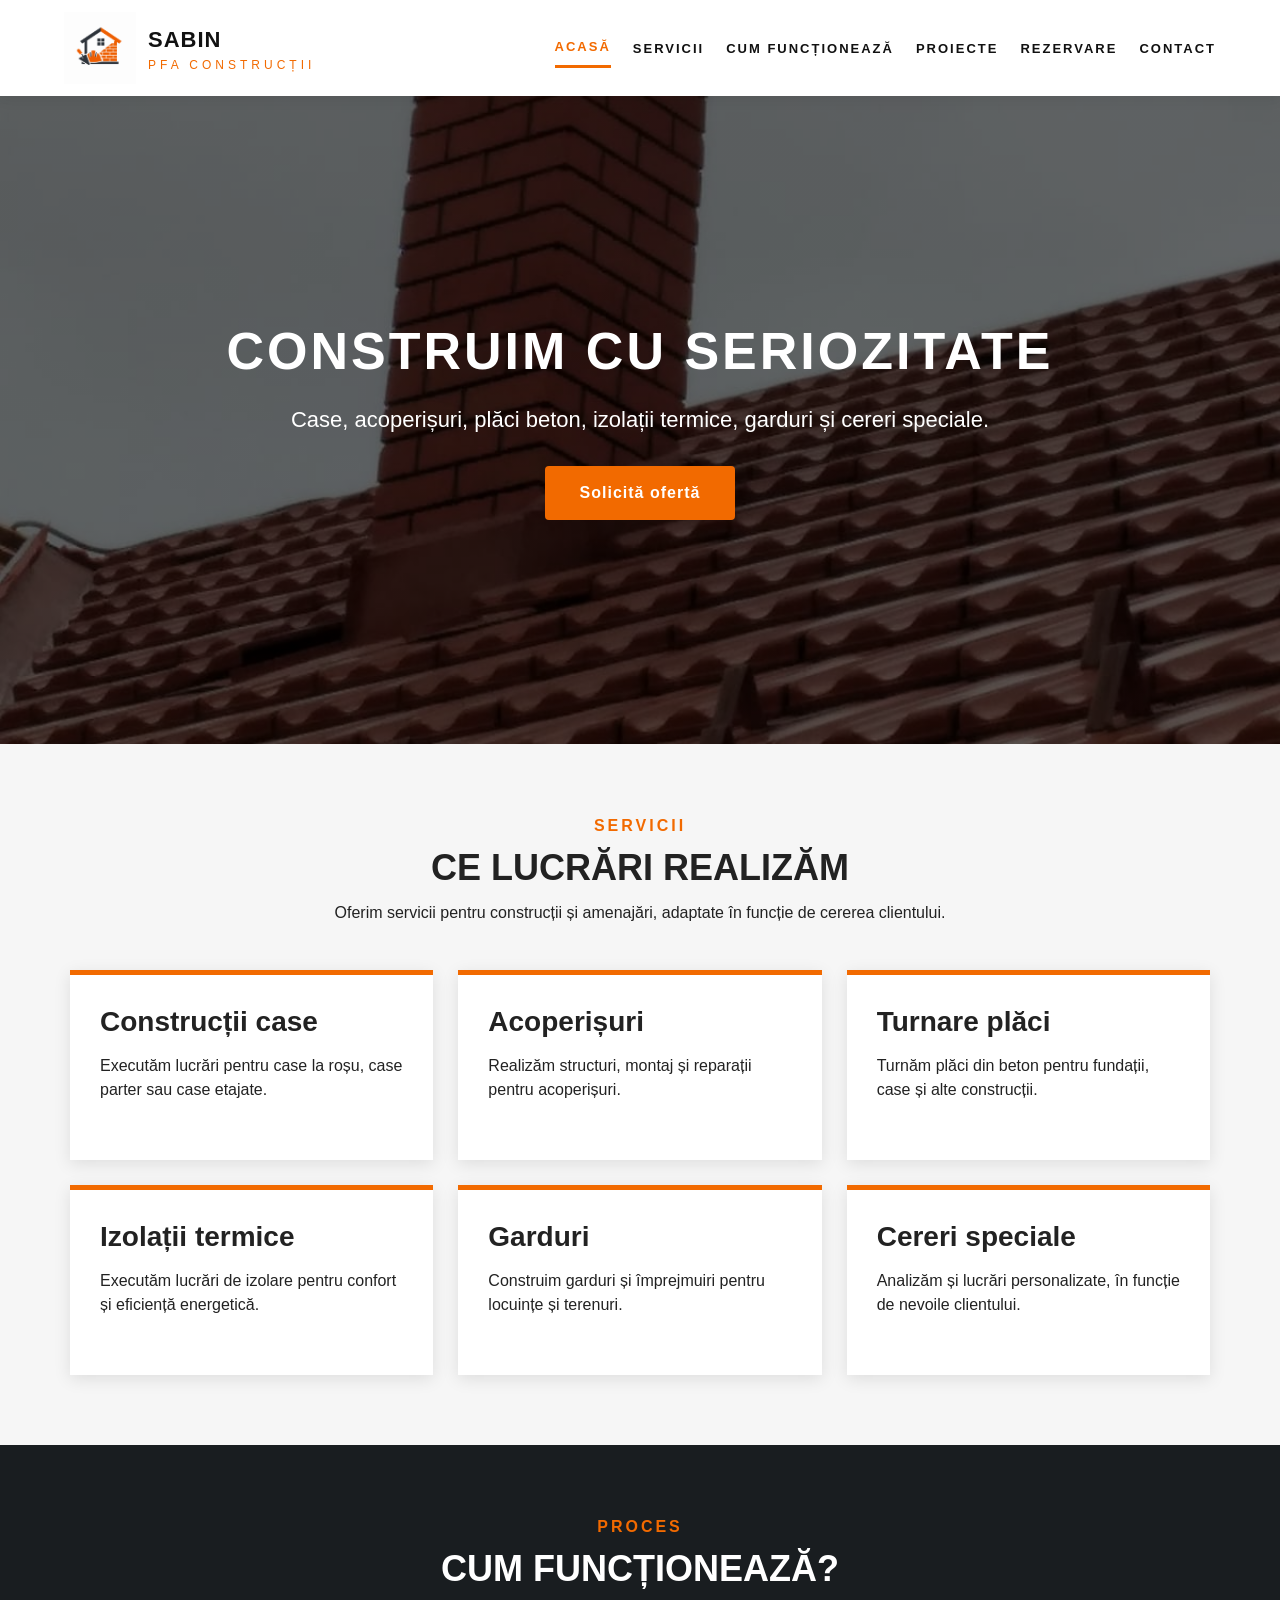
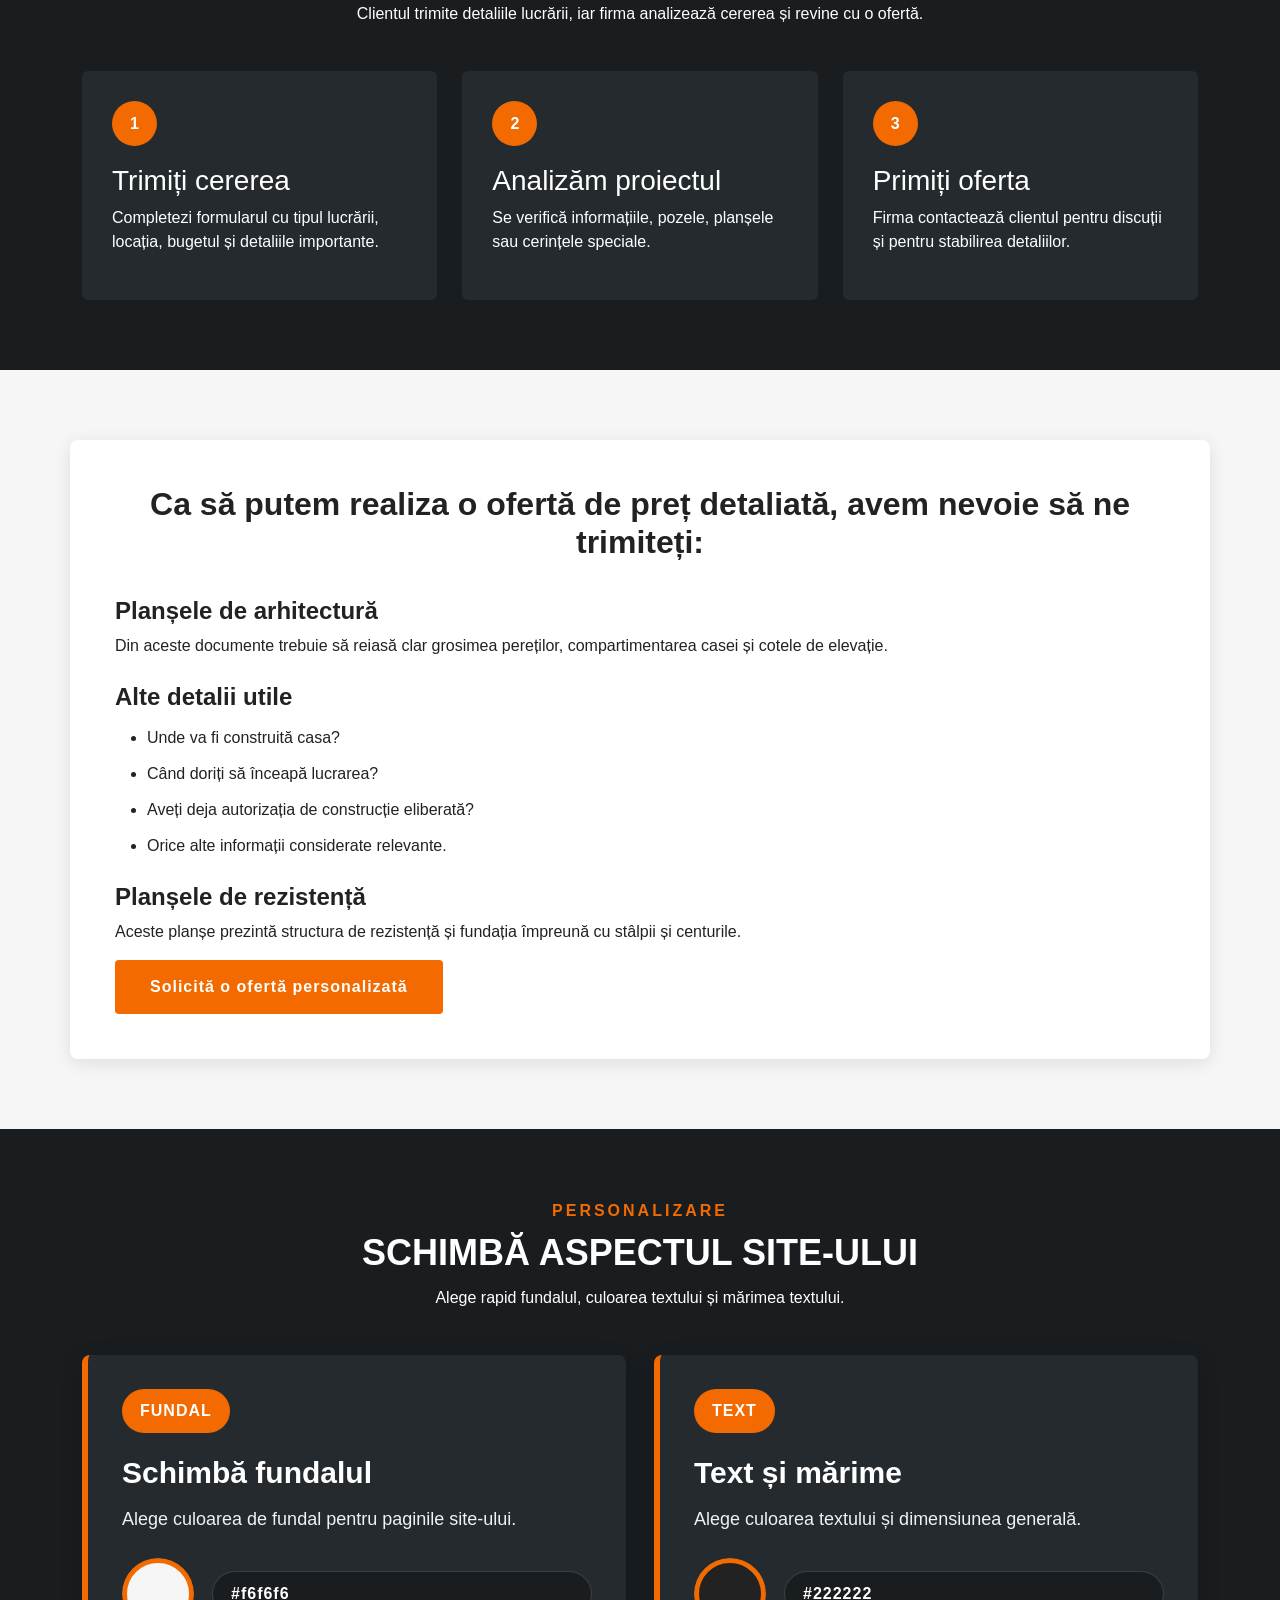
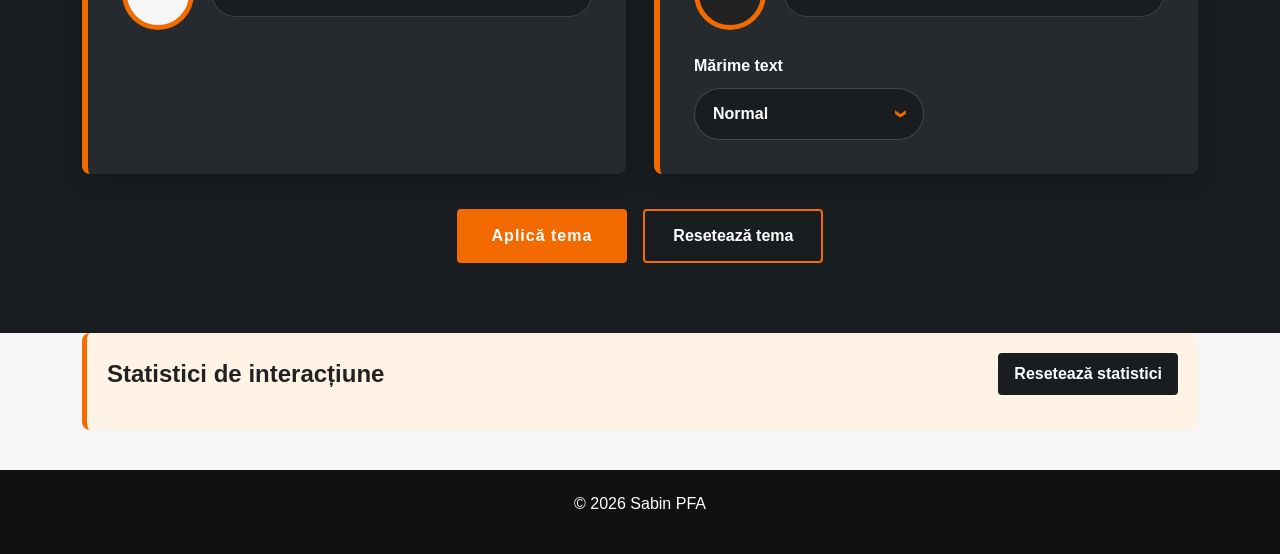
<file: index.html>
<!DOCTYPE html>
<html lang="ro">
<head>
    <meta charset="UTF-8">
    <meta name="viewport" content="width=device-width, initial-scale=1.0">
    <title>Sabin PFA - Acasă</title>

    <link href="https://cdn.jsdelivr.net/npm/bootstrap@5.3.3/dist/css/bootstrap.min.css" rel="stylesheet">
    <link rel="stylesheet" href="style.css">
</head>

<body>
    <nav class="main-navbar">
        <div class="nav-logo">
            <img src="imagini/logo.png" alt="Logo Sabin PFA">
            <div>
                <a href="index.html" class="logo-title">Sabin</a>
                <span class="logo-subtitle">PFA Construcții</span>
            </div>
        </div>

        <ul class="nav-menu">
            <li>
                <a href="#acasa" class="active" data-section="acasa" onclick="countControl('Meniu Acasă')">Acasă</a>
            </li>

            <li class="dropdown-custom">
                <a href="#servicii" data-section="servicii" onclick="countControl('Meniu Servicii')">Servicii</a>

                <ul class="dropdown-list">
                    <li><a href="rezervare.html?lucrare=Construcție%20casă">Construcții case</a></li>
                    <li><a href="rezervare.html?lucrare=Acoperiș">Acoperișuri</a></li>
                    <li><a href="rezervare.html?lucrare=Turnare%20placă%20beton">Turnare plăci</a></li>
                    <li><a href="rezervare.html?lucrare=Izolație%20termică">Izolații termice</a></li>
                    <li><a href="rezervare.html?lucrare=Gard">Garduri</a></li>
                    <li><a href="rezervare.html?lucrare=Cerere%20specială">Cereri speciale</a></li>
                </ul>
            </li>

            <li>
                <a href="#cum-functioneaza" data-section="cum-functioneaza" onclick="countControl('Meniu Cum funcționează')">Cum funcționează</a>
            </li>

            <li>
                <a href="proiecte.html" onclick="countControl('Meniu Proiecte')">Proiecte</a>
            </li>

            <li>
                <a href="rezervare.html" onclick="countControl('Meniu Rezervare')">Rezervare</a>
            </li>

            <li>
                <a href="contact.html" onclick="countControl('Meniu Contact')">Contact</a>
            </li>
        </ul>
    </nav>

    <header id="acasa" class="hero-home">
        <div class="hero-overlay">
            <h1>Construim cu seriozitate</h1>
            <p>Case, acoperișuri, plăci beton, izolații termice, garduri și cereri speciale.</p>

            <a href="rezervare.html" class="btn-main" onclick="countControl('Buton solicită ofertă')">
                Solicită ofertă
            </a>
        </div>
    </header>

    <main>
        <section id="servicii" class="container section-space">
            <div class="section-title">
                <span>Servicii</span>
                <h2>Ce lucrări realizăm</h2>
                <p>Oferim servicii pentru construcții și amenajări, adaptate în funcție de cererea clientului.</p>
            </div>

            <div class="services-grid">
                <div class="service-box">
                    <h3>Construcții case</h3>
                    <p>Executăm lucrări pentru case la roșu, case parter sau case etajate.</p>
                </div>

                <div class="service-box">
                    <h3>Acoperișuri</h3>
                    <p>Realizăm structuri, montaj și reparații pentru acoperișuri.</p>
                </div>

                <div class="service-box">
                    <h3>Turnare plăci</h3>
                    <p>Turnăm plăci din beton pentru fundații, case și alte construcții.</p>
                </div>

                <div class="service-box">
                    <h3>Izolații termice</h3>
                    <p>Executăm lucrări de izolare pentru confort și eficiență energetică.</p>
                </div>

                <div class="service-box">
                    <h3>Garduri</h3>
                    <p>Construim garduri și împrejmuiri pentru locuințe și terenuri.</p>
                </div>

                <div class="service-box">
                    <h3>Cereri speciale</h3>
                    <p>Analizăm și lucrări personalizate, în funcție de nevoile clientului.</p>
                </div>
            </div>
        </section>

        <section id="cum-functioneaza" class="info-section">
            <div class="container">
                <div class="section-title light">
                    <span>Proces</span>
                    <h2>Cum funcționează?</h2>
                    <p>Clientul trimite detaliile lucrării, iar firma analizează cererea și revine cu o ofertă.</p>
                </div>

                <div class="steps-grid">
                    <div class="step-box">
                        <span>1</span>
                        <h3>Trimiți cererea</h3>
                        <p>Completezi formularul cu tipul lucrării, locația, bugetul și detaliile importante.</p>
                    </div>

                    <div class="step-box">
                        <span>2</span>
                        <h3>Analizăm proiectul</h3>
                        <p>Se verifică informațiile, pozele, planșele sau cerințele speciale.</p>
                    </div>

                    <div class="step-box">
                        <span>3</span>
                        <h3>Primiți oferta</h3>
                        <p>Firma contactează clientul pentru discuții și pentru stabilirea detaliilor.</p>
                    </div>
                </div>
            </div>
        </section>

        <section class="container section-space">
            <div class="offer-info">
                <h2>Ca să putem realiza o ofertă de preț detaliată, avem nevoie să ne trimiteți:</h2>

                <h4>Planșele de arhitectură</h4>
                <p>Din aceste documente trebuie să reiasă clar grosimea pereților, compartimentarea casei și cotele de elevație.</p>

                <h4>Alte detalii utile</h4>
                <ul>
                    <li>Unde va fi construită casa?</li>
                    <li>Când doriți să înceapă lucrarea?</li>
                    <li>Aveți deja autorizația de construcție eliberată?</li>
                    <li>Orice alte informații considerate relevante.</li>
                </ul>

                <h4>Planșele de rezistență</h4>
                <p>Aceste planșe prezintă structura de rezistență și fundația împreună cu stâlpii și centurile.</p>

                <a href="rezervare.html" class="btn-main" onclick="countControl('Buton ofertă personalizată')">
                    Solicită o ofertă personalizată
                </a>
            </div>
        </section>

        <section class="home-customize-section">
            <div class="container">
                <div class="section-title light">
                    <span>Personalizare</span>
                    <h2>Schimbă aspectul site-ului</h2>
                    <p>Alege rapid fundalul, culoarea textului și mărimea textului.</p>
                </div>

                <div class="home-theme-grid">
                    <div class="home-theme-card">
                        <div class="home-theme-icon">Fundal</div>

                        <h3>Schimbă fundalul</h3>
                        <p>Alege culoarea de fundal pentru paginile site-ului.</p>

                        <div class="theme-control-line">
                            <input 
                                type="color" 
                                id="bgColor" 
                                value="#f6f6f6"
                                class="theme-circle-color"
                                oninput="updateColorLabel('bgColor', 'bgColorValue')"
                                onfocus="countControl('Selector culoare fundal')"
                            >

                            <div class="theme-color-bar">
                                <span id="bgColorValue">#f6f6f6</span>
                            </div>
                        </div>
                    </div>

                    <div class="home-theme-card">
                        <div class="home-theme-icon">Text</div>

                        <h3>Text și mărime</h3>
                        <p>Alege culoarea textului și dimensiunea generală.</p>

                        <div class="theme-control-line">
                            <input 
                                type="color" 
                                id="textColor" 
                                value="#222222"
                                class="theme-circle-color"
                                oninput="updateColorLabel('textColor', 'textColorValue')"
                                onfocus="countControl('Selector culoare text')"
                            >

                            <div class="theme-color-bar">
                                <span id="textColorValue">#222222</span>
                            </div>
                        </div>

                        <div class="theme-size-box">
                            <label>Mărime text</label>
                            <div class="theme-select-wrap">
                                <select id="fontSize" onfocus="countControl('Selector mărime text')">
                                    <option value="16px">Normal</option>
                                    <option value="18px">Mediu</option>
                                    <option value="20px">Mare</option>
                                </select>
                                <span>›</span>
                            </div>
                        </div>
                    </div>
                </div>

                <div class="theme-home-actions">
                    <button type="button" onclick="applyTheme(); countControl('Buton aplică tema')" class="btn-main">
                        Aplică tema
                    </button>

                    <button type="button" onclick="resetTheme(); countControl('Buton reset temă')" class="theme-reset-home">
                        Resetează tema
                    </button>
                </div>
            </div>
        </section>

        <section class="container">
            <div class="stats-box">
                <div class="stats-header">
                    <h4>Statistici de interacțiune</h4>

                    <button type="button" onclick="resetStats()" class="stats-reset-btn">
                        Resetează statistici
                    </button>
                </div>

                <div id="stats"></div>
            </div>
        </section>
    </main>

    <footer>
        <p>© 2026 Sabin PFA </p>
    </footer>

    <script src="script.js"></script>
</body>
</html>
</file>
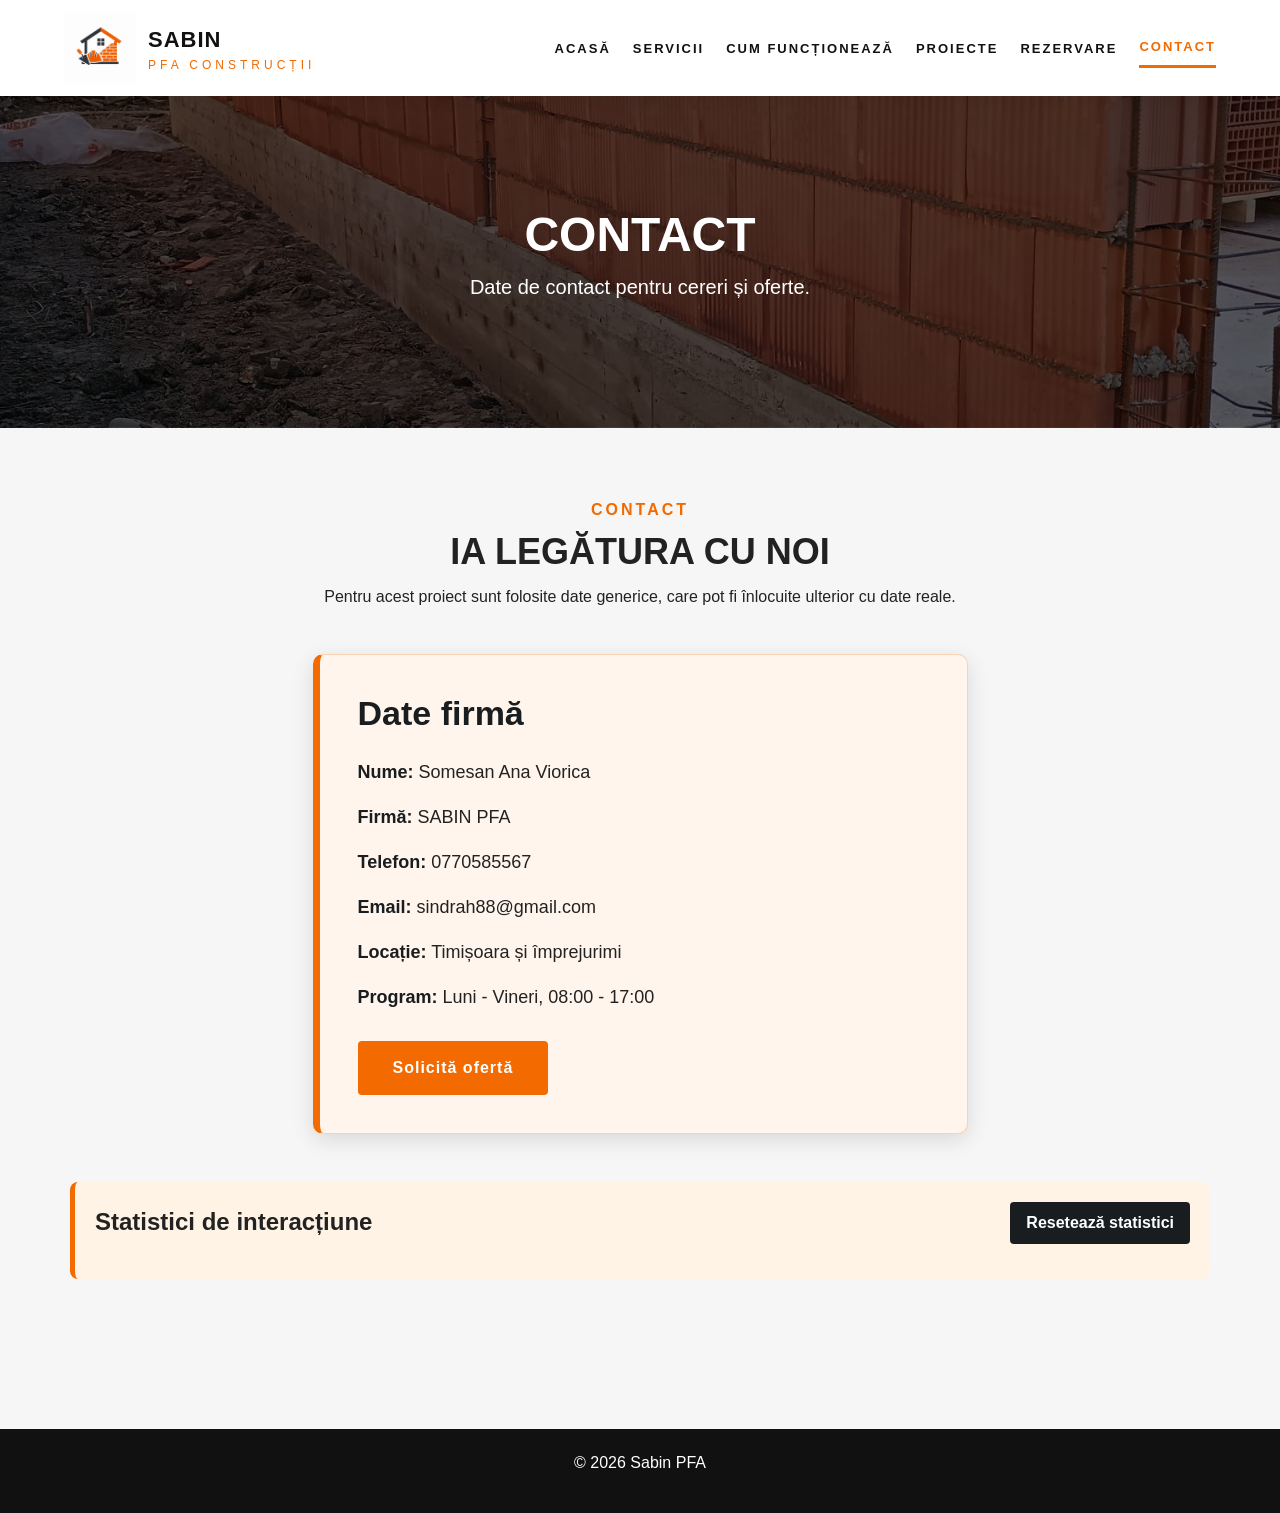
<file: contact.html>
<!DOCTYPE html>
<html lang="ro">
<head>
    <meta charset="UTF-8">
    <meta name="viewport" content="width=device-width, initial-scale=1.0">
    <title>Sabin PFA - Contact</title>

    <link href="https://cdn.jsdelivr.net/npm/bootstrap@5.3.3/dist/css/bootstrap.min.css" rel="stylesheet">
    <link rel="stylesheet" href="style.css">
</head>

<body>
    <nav class="main-navbar">
        <div class="nav-logo">
            <img src="imagini/logo.png" alt="Logo Sabin PFA">
            <div>
                <a href="index.html" class="logo-title">Sabin</a>
                <span class="logo-subtitle">PFA Construcții</span>
            </div>
        </div>

        <ul class="nav-menu">
            <li><a href="index.html#acasa" onclick="countControl('Meniu Acasă')">Acasă</a></li>

            <li class="dropdown-custom">
                <a href="index.html#servicii" onclick="countControl('Meniu Servicii')">Servicii</a>
                <ul class="dropdown-list">
                    <li><a href="rezervare.html?lucrare=Construcție%20casă">Construcții case</a></li>
                    <li><a href="rezervare.html?lucrare=Acoperiș">Acoperișuri</a></li>
                    <li><a href="rezervare.html?lucrare=Turnare%20placă%20beton">Turnare plăci</a></li>
                    <li><a href="rezervare.html?lucrare=Izolație%20termică">Izolații termice</a></li>
                    <li><a href="rezervare.html?lucrare=Gard">Garduri</a></li>
                    <li><a href="rezervare.html?lucrare=Cerere%20specială">Cereri speciale</a></li>
                </ul>
            </li>

            <li><a href="index.html#cum-functioneaza" onclick="countControl('Meniu Cum funcționează')">Cum funcționează</a></li>

            <li><a href="proiecte.html" onclick="countControl('Meniu Proiecte')">Proiecte</a></li>

            <li><a href="rezervare.html" onclick="countControl('Meniu Rezervare')">Rezervare</a></li>

            <li><a href="contact.html" class="active" onclick="countControl('Meniu Contact')">Contact</a></li>
        </ul>
    </nav>

    <header class="projects-hero contact-hero">
        <h1>Contact</h1>
        <p>Date de contact pentru cereri și oferte.</p>
    </header>

    <main class="container section-space">
        <div class="section-title">
            <span>Contact</span>
            <h2>Ia legătura cu noi</h2>
            <p>
                Pentru acest proiect sunt folosite date generice, care pot fi înlocuite ulterior cu date reale.
            </p>
        </div>

        <div class="row g-4 justify-content-center">
            <div class="col-md-7">
                <div class="contact-card contact-clean">
                    <h3>Date firmă</h3>

                    <p><b>Nume:</b> Somesan Ana Viorica</p>
                    <p><b>Firmă:</b> SABIN PFA</p>
                    <p><b>Telefon:</b> 0770585567</p>
                    <p><b>Email:</b> sindrah88@gmail.com</p>
                    <p><b>Locație:</b> Timișoara și împrejurimi</p>
                    <p><b>Program:</b> Luni - Vineri, 08:00 - 17:00</p>

                    <a href="rezervare.html" class="btn-main" onclick="countControl('Buton contact solicită ofertă')">
                        Solicită ofertă
                    </a>
                </div>
            </div>
        </div>

        <section class="stats-box mt-5">
            <div class="stats-header">
                <h4>Statistici de interacțiune</h4>

                <button type="button" onclick="resetStats()" class="stats-reset-btn">
                    Resetează statistici
                </button>
            </div>

            <div id="stats"></div>
        </section>
    </main>

    <footer>
        <p>© 2026 Sabin PFA</p>
    </footer>

    <script src="script.js"></script>
</body>
</html>
</file>
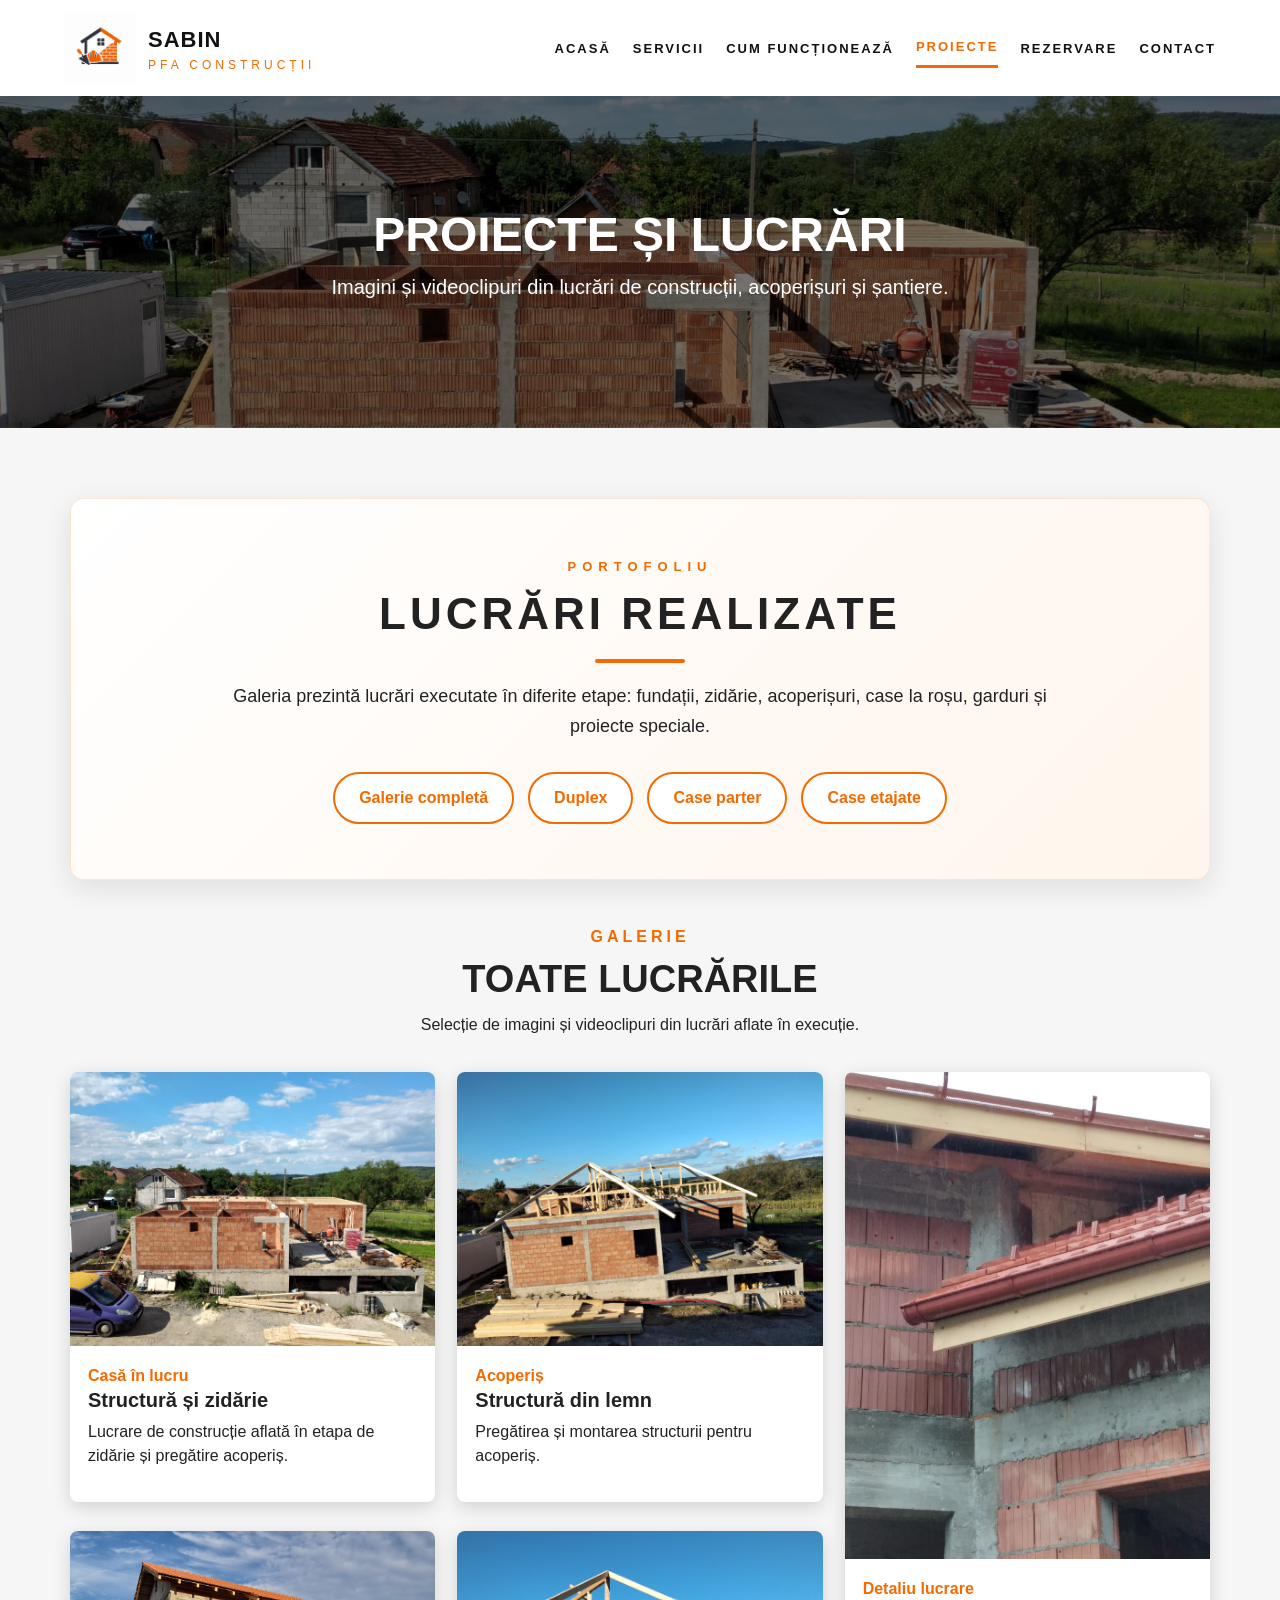
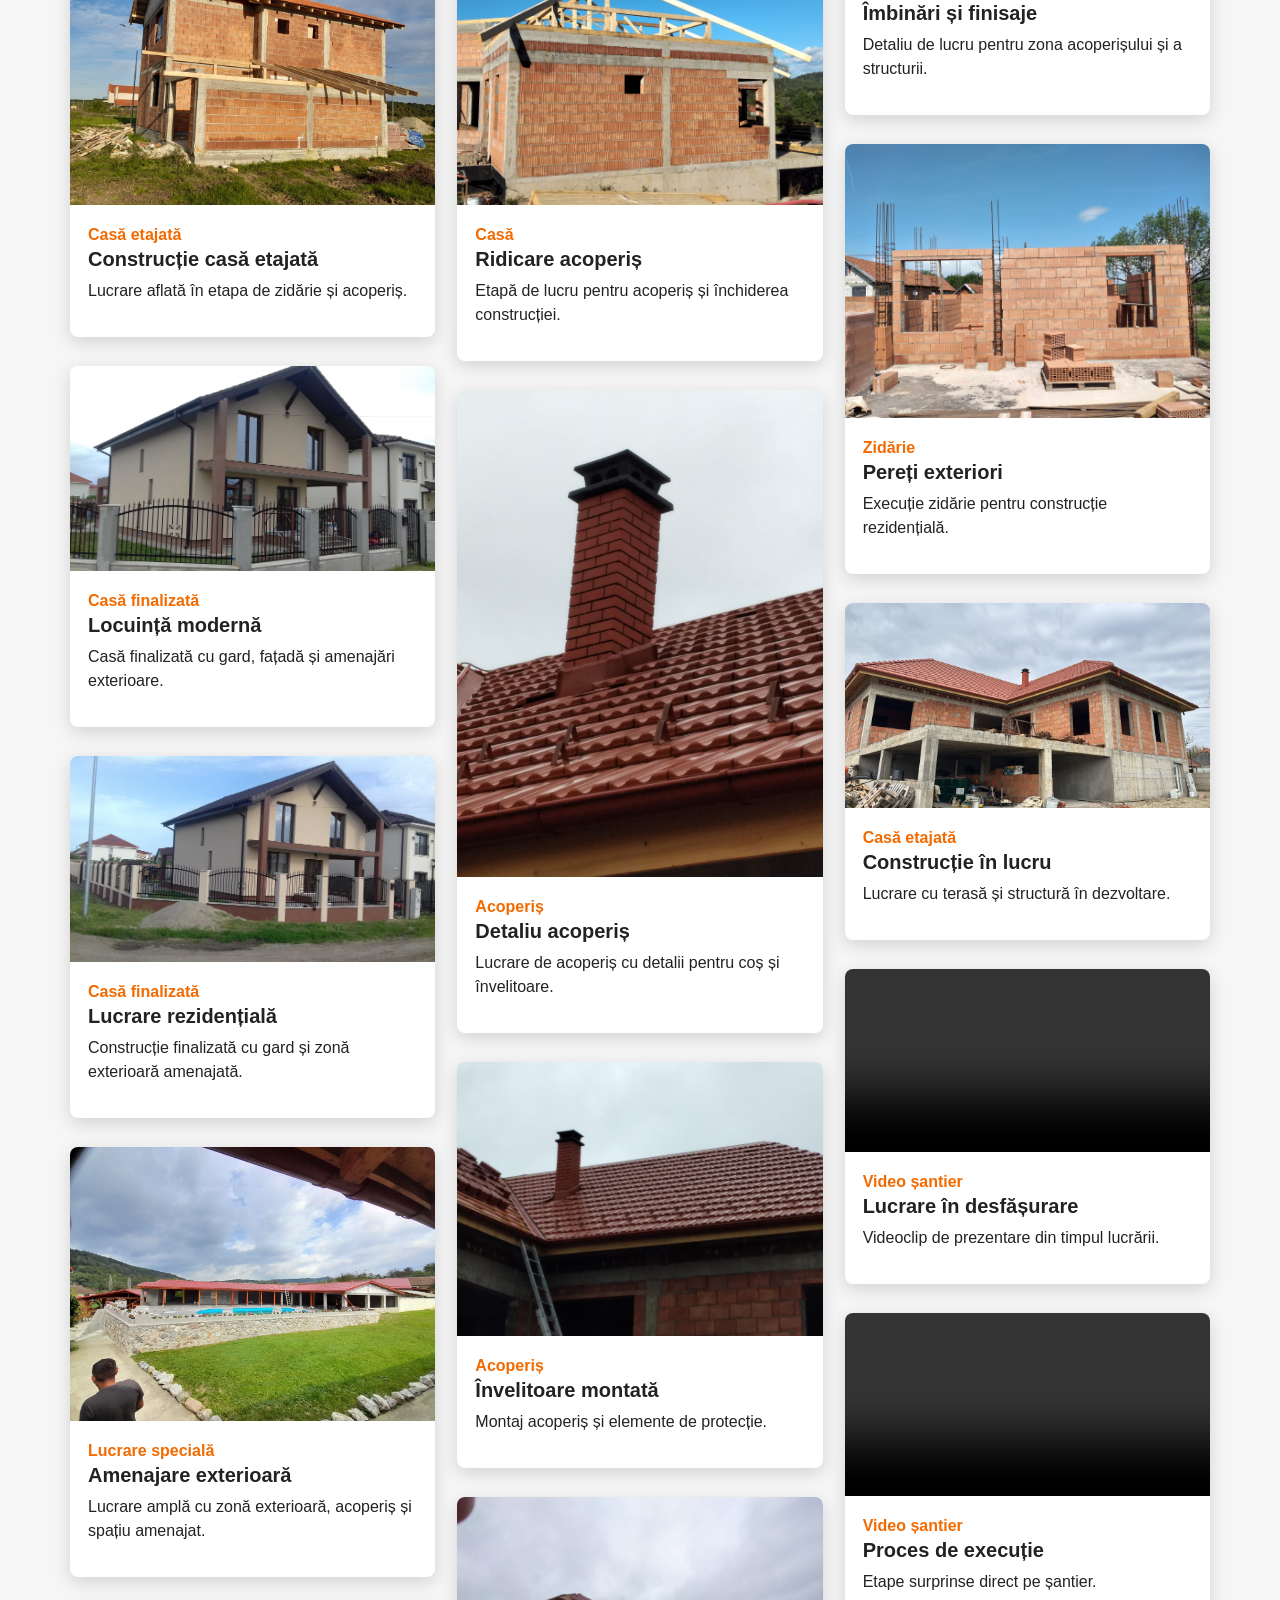
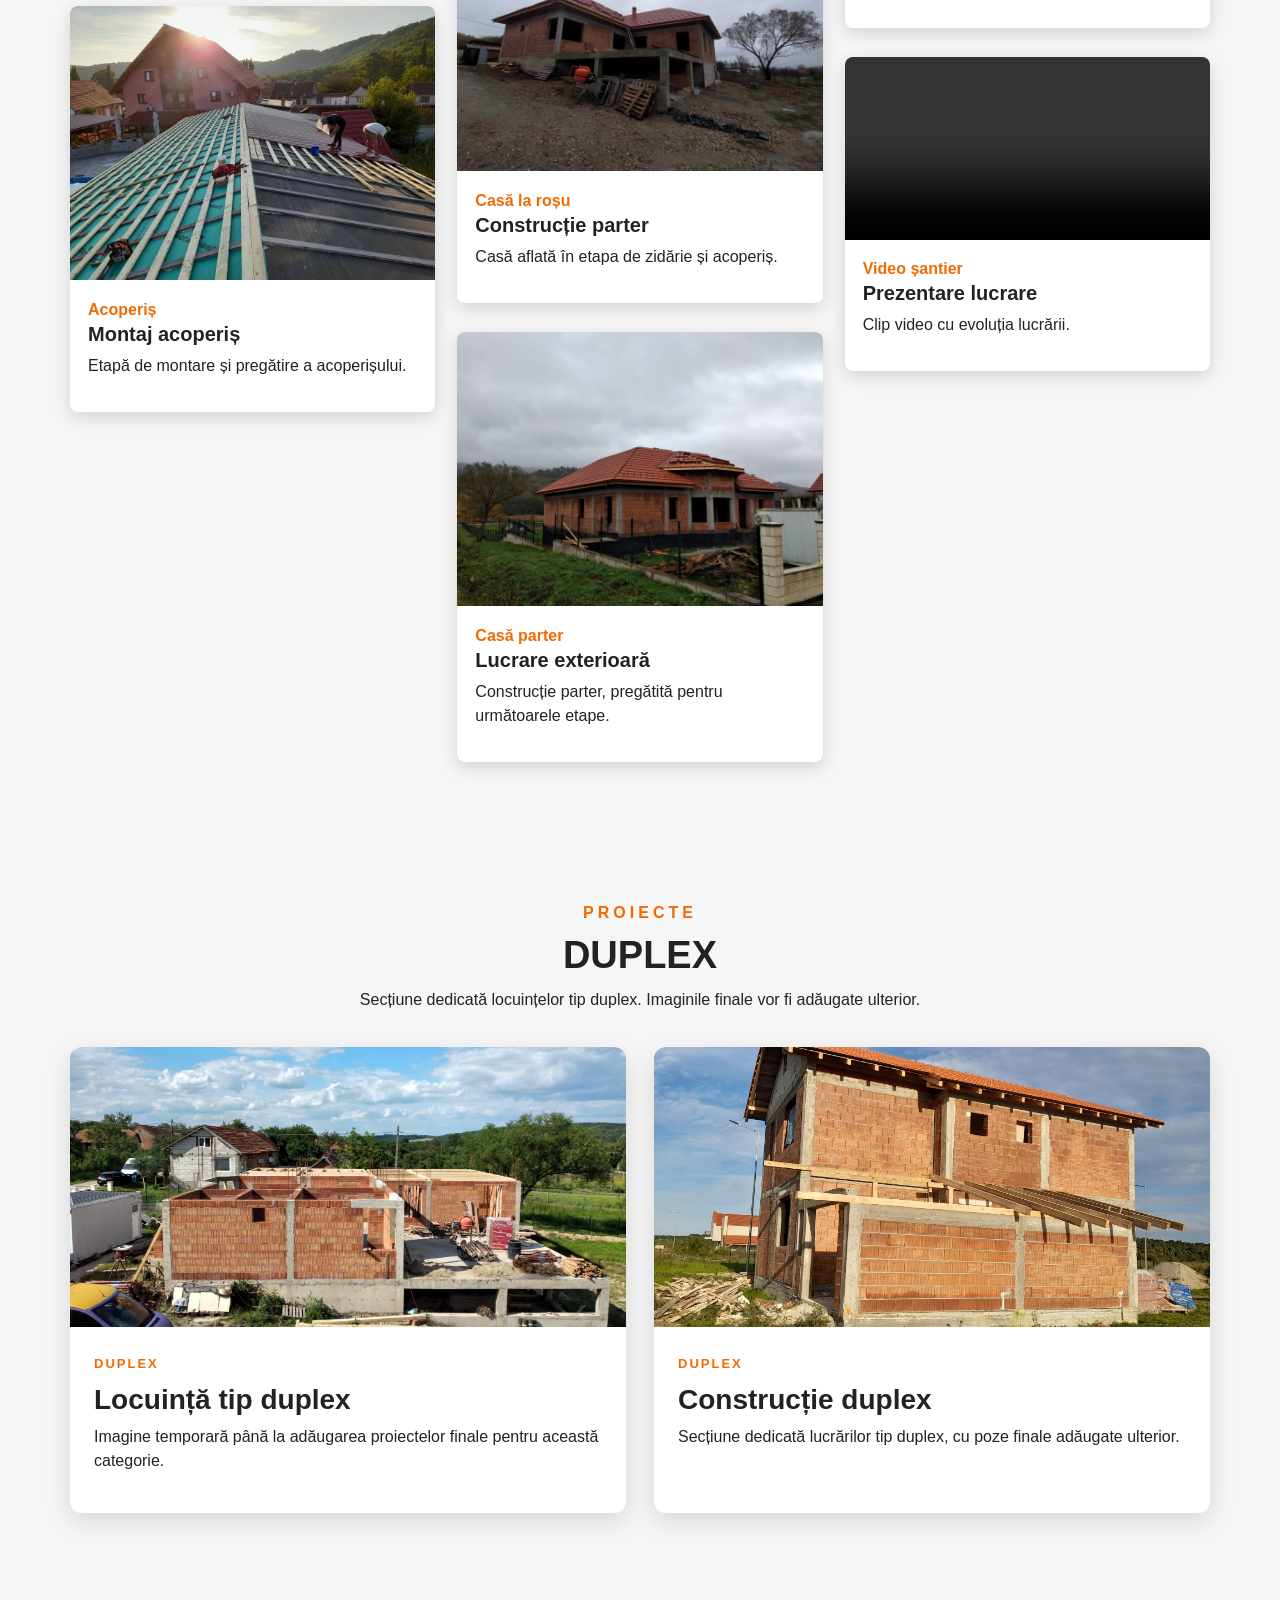
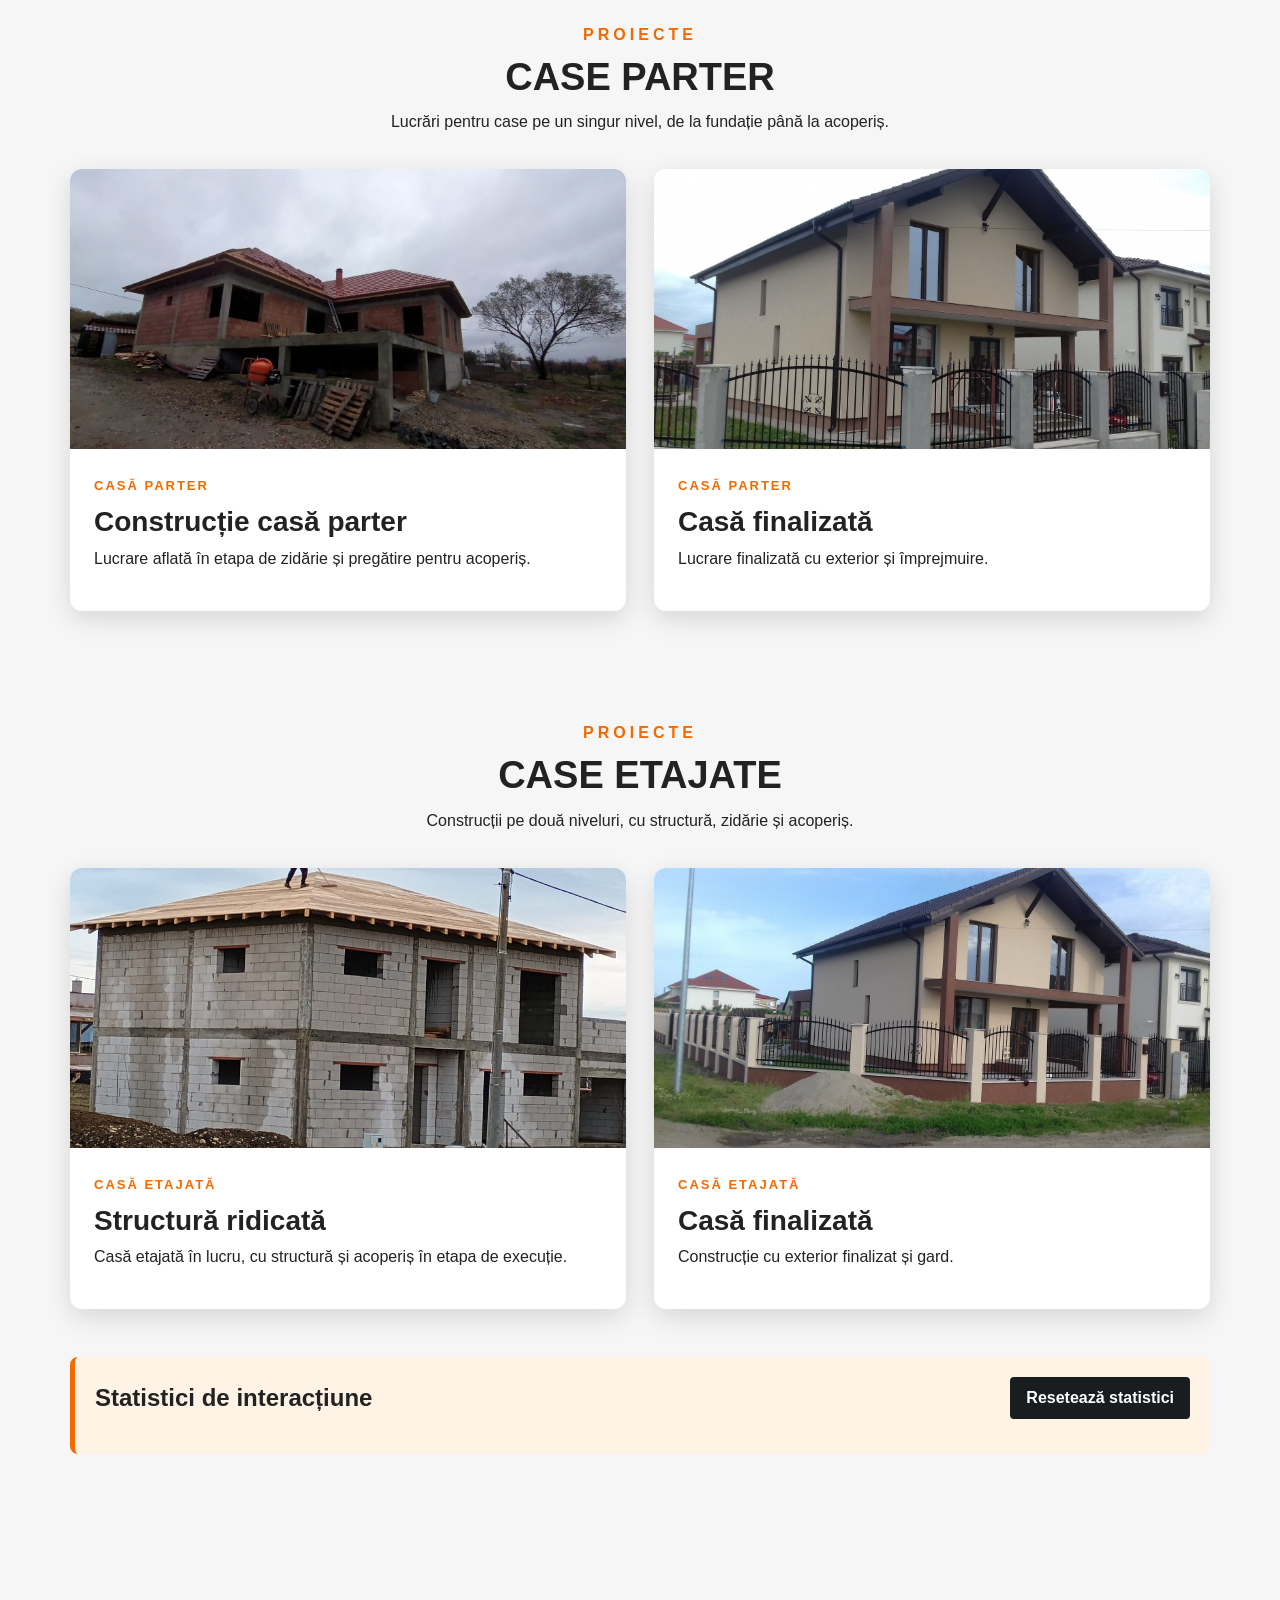
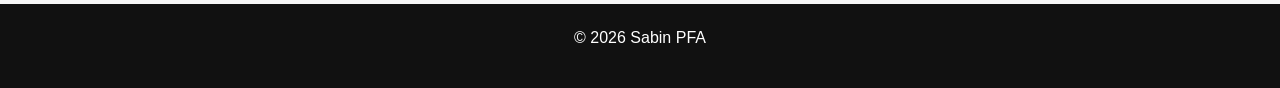
<file: proiecte.html>
<!DOCTYPE html>
<html lang="ro">
<head>
    <meta charset="UTF-8">
    <meta name="viewport" content="width=device-width, initial-scale=1.0">
    <title>Sabin PFA - Proiecte</title>

    <link href="https://cdn.jsdelivr.net/npm/bootstrap@5.3.3/dist/css/bootstrap.min.css" rel="stylesheet">
    <link rel="stylesheet" href="style.css">
</head>

<body>
    <nav class="main-navbar">
        <div class="nav-logo">
            <img src="imagini/logo.png" alt="Logo Sabin PFA">
            <div>
                <a href="index.html" class="logo-title">Sabin</a>
                <span class="logo-subtitle">PFA Construcții</span>
            </div>
        </div>

        <ul class="nav-menu">
            <li><a href="index.html#acasa" onclick="countControl('Meniu Acasă')">Acasă</a></li>

            <li class="dropdown-custom">
                <a href="index.html#servicii" onclick="countControl('Meniu Servicii')">Servicii</a>
                <ul class="dropdown-list">
                    <li><a href="rezervare.html?lucrare=Construcție%20casă">Construcții case</a></li>
                    <li><a href="rezervare.html?lucrare=Acoperiș">Acoperișuri</a></li>
                    <li><a href="rezervare.html?lucrare=Turnare%20placă%20beton">Turnare plăci</a></li>
                    <li><a href="rezervare.html?lucrare=Izolație%20termică">Izolații termice</a></li>
                    <li><a href="rezervare.html?lucrare=Gard">Garduri</a></li>
                    <li><a href="rezervare.html?lucrare=Cerere%20specială">Cereri speciale</a></li>
                </ul>
            </li>

            <li><a href="index.html#cum-functioneaza" onclick="countControl('Meniu Cum funcționează')">Cum funcționează</a></li>

            <li><a href="proiecte.html" class="active" onclick="countControl('Meniu Proiecte')">Proiecte</a></li>

            <li><a href="rezervare.html" onclick="countControl('Meniu Rezervare')">Rezervare</a></li>

            <li><a href="contact.html" onclick="countControl('Meniu Contact')">Contact</a></li>
        </ul>
    </nav>

    <header class="projects-hero">
        <h1>Proiecte și lucrări</h1>
        <p>Imagini și videoclipuri din lucrări de construcții, acoperișuri și șantiere.</p>
    </header>

    <main class="container section-space" id="galerie-completa">

        <section class="portfolio-intro">
            <span class="small-label">Portofoliu</span>
            <h2>Lucrări realizate</h2>
            <div class="orange-line"></div>
            <p>
                Galeria prezintă lucrări executate în diferite etape: fundații, zidărie,
                acoperișuri, case la roșu, garduri și proiecte speciale.
            </p>

            <div class="portfolio-links">
                <a href="#galerie-completa" onclick="countControl('Link galerie completă')">Galerie completă</a>
                <a href="#duplex" onclick="countControl('Link duplex')">Duplex</a>
                <a href="#case-parter" onclick="countControl('Link case parter')">Case parter</a>
                <a href="#case-etajate" onclick="countControl('Link case etajate')">Case etajate</a>
            </div>
        </section>

        <section>
            <div class="project-section-title">
                <span>Galerie</span>
                <h2>Toate lucrările</h2>
                <p>Selecție de imagini și videoclipuri din lucrări aflate în execuție.</p>
            </div>

            <div class="gallery-grid">
                <div class="gallery-card">
                    <img src="imagini/casa1.jpg" alt="Casă în construcție">
                    <div class="gallery-card-body">
                        <span>Casă în lucru</span>
                        <h3>Structură și zidărie</h3>
                        <p>Lucrare de construcție aflată în etapa de zidărie și pregătire acoperiș.</p>
                    </div>
                </div>

                <div class="gallery-card">
                    <img src="imagini/casa24.jpg" alt="Casă etajată în construcție">
                    <div class="gallery-card-body">
                        <span>Casă etajată</span>
                        <h3>Construcție casă etajată</h3>
                        <p>Lucrare aflată în etapa de zidărie și acoperiș.</p>
                    </div>
                </div>

                <div class="gallery-card">
                    <img src="imagini/casa25.jpg" alt="Casă finalizată">
                    <div class="gallery-card-body">
                        <span>Casă finalizată</span>
                        <h3>Locuință modernă</h3>
                        <p>Casă finalizată cu gard, fațadă și amenajări exterioare.</p>
                    </div>
                </div>

                <div class="gallery-card">
                    <img src="imagini/casa26.jpg" alt="Casă finalizată cu gard">
                    <div class="gallery-card-body">
                        <span>Casă finalizată</span>
                        <h3>Lucrare rezidențială</h3>
                        <p>Construcție finalizată cu gard și zonă exterioară amenajată.</p>
                    </div>
                </div>

                <div class="gallery-card">
                    <img src="imagini/ema1.jpg" alt="Lucrare exterioară finalizată">
                    <div class="gallery-card-body">
                        <span>Lucrare specială</span>
                        <h3>Amenajare exterioară</h3>
                        <p>Lucrare amplă cu zonă exterioară, acoperiș și spațiu amenajat.</p>
                    </div>
                </div>

                <div class="gallery-card">
                    <img src="imagini/santier2.jpg" alt="Șantier acoperiș">
                    <div class="gallery-card-body">
                        <span>Acoperiș</span>
                        <h3>Montaj acoperiș</h3>
                        <p>Etapă de montare și pregătire a acoperișului.</p>
                    </div>
                </div>

                <div class="gallery-card">
                    <img src="imagini/casa2.jpg" alt="Structură acoperiș">
                    <div class="gallery-card-body">
                        <span>Acoperiș</span>
                        <h3>Structură din lemn</h3>
                        <p>Pregătirea și montarea structurii pentru acoperiș.</p>
                    </div>
                </div>

                <div class="gallery-card">
                    <img src="imagini/casa3.jpg" alt="Casă cu acoperiș în lucru">
                    <div class="gallery-card-body">
                        <span>Casă</span>
                        <h3>Ridicare acoperiș</h3>
                        <p>Etapă de lucru pentru acoperiș și închiderea construcției.</p>
                    </div>
                </div>

                <div class="gallery-card">
                    <img src="imagini/casa4.jpg" alt="Acoperiș și coș">
                    <div class="gallery-card-body">
                        <span>Acoperiș</span>
                        <h3>Detaliu acoperiș</h3>
                        <p>Lucrare de acoperiș cu detalii pentru coș și învelitoare.</p>
                    </div>
                </div>

                <div class="gallery-card">
                    <img src="imagini/casa5.jpg" alt="Acoperiș finalizat">
                    <div class="gallery-card-body">
                        <span>Acoperiș</span>
                        <h3>Învelitoare montată</h3>
                        <p>Montaj acoperiș și elemente de protecție.</p>
                    </div>
                </div>

                <div class="gallery-card">
                    <img src="imagini/casa6.jpg" alt="Casă la roșu">
                    <div class="gallery-card-body">
                        <span>Casă la roșu</span>
                        <h3>Construcție parter</h3>
                        <p>Casă aflată în etapa de zidărie și acoperiș.</p>
                    </div>
                </div>

                <div class="gallery-card">
                    <img src="imagini/casa7.jpg" alt="Casă parter">
                    <div class="gallery-card-body">
                        <span>Casă parter</span>
                        <h3>Lucrare exterioară</h3>
                        <p>Construcție parter, pregătită pentru următoarele etape.</p>
                    </div>
                </div>

                <div class="gallery-card">
                    <img src="imagini/casa8.jpg" alt="Detaliu acoperiș">
                    <div class="gallery-card-body">
                        <span>Detaliu lucrare</span>
                        <h3>Îmbinări și finisaje</h3>
                        <p>Detaliu de lucru pentru zona acoperișului și a structurii.</p>
                    </div>
                </div>

                <div class="gallery-card">
                    <img src="imagini/casa9.jpg" alt="Zidărie casă">
                    <div class="gallery-card-body">
                        <span>Zidărie</span>
                        <h3>Pereți exteriori</h3>
                        <p>Execuție zidărie pentru construcție rezidențială.</p>
                    </div>
                </div>

                <div class="gallery-card">
                    <img src="imagini/casa10.jpg" alt="Casă cu etaj">
                    <div class="gallery-card-body">
                        <span>Casă etajată</span>
                        <h3>Construcție în lucru</h3>
                        <p>Lucrare cu terasă și structură în dezvoltare.</p>
                    </div>
                </div>

                <div class="gallery-card">
                    <video controls>
                        <source src="video/santier1.mp4" type="video/mp4">
                        Browserul nu suportă redarea video.
                    </video>
                    <div class="gallery-card-body">
                        <span>Video șantier</span>
                        <h3>Lucrare în desfășurare</h3>
                        <p>Videoclip de prezentare din timpul lucrării.</p>
                    </div>
                </div>

                <div class="gallery-card">
                    <video controls>
                        <source src="video/santier2.mp4" type="video/mp4">
                        Browserul nu suportă redarea video.
                    </video>
                    <div class="gallery-card-body">
                        <span>Video șantier</span>
                        <h3>Proces de execuție</h3>
                        <p>Etape surprinse direct pe șantier.</p>
                    </div>
                </div>

                <div class="gallery-card">
                    <video controls>
                        <source src="video/santier3.mp4" type="video/mp4">
                        Browserul nu suportă redarea video.
                    </video>
                    <div class="gallery-card-body">
                        <span>Video șantier</span>
                        <h3>Prezentare lucrare</h3>
                        <p>Clip video cu evoluția lucrării.</p>
                    </div>
                </div>
            </div>
        </section>

        <section id="duplex" class="project-section-block">
            <div class="project-section-title">
                <span>Proiecte</span>
                <h2>Duplex</h2>
                <p>Secțiune dedicată locuințelor tip duplex. Imaginile finale vor fi adăugate ulterior.</p>
            </div>

            <div class="project-row">
                <div class="project-feature-card">
                    <img src="imagini/casa1.jpg" alt="Duplex temporar">
                    <div>
                        <span>Duplex</span>
                        <h3>Locuință tip duplex</h3>
                        <p>Imagine temporară până la adăugarea proiectelor finale pentru această categorie.</p>
                    </div>
                </div>

                <div class="project-feature-card">
                    <img src="imagini/casa24.jpg" alt="Duplex în lucru">
                    <div>
                        <span>Duplex</span>
                        <h3>Construcție duplex</h3>
                        <p>Secțiune dedicată lucrărilor tip duplex, cu poze finale adăugate ulterior.</p>
                    </div>
                </div>
            </div>
        </section>

        <section id="case-parter" class="project-section-block">
            <div class="project-section-title">
                <span>Proiecte</span>
                <h2>Case parter</h2>
                <p>Lucrări pentru case pe un singur nivel, de la fundație până la acoperiș.</p>
            </div>

            <div class="project-row">
                <div class="project-feature-card">
                    <img src="imagini/casa6.jpg" alt="Casă parter">
                    <div>
                        <span>Casă parter</span>
                        <h3>Construcție casă parter</h3>
                        <p>Lucrare aflată în etapa de zidărie și pregătire pentru acoperiș.</p>
                    </div>
                </div>

                <div class="project-feature-card">
                    <img src="imagini/casa25.jpg" alt="Casă parter finalizată">
                    <div>
                        <span>Casă parter</span>
                        <h3>Casă finalizată</h3>
                        <p>Lucrare finalizată cu exterior și împrejmuire.</p>
                    </div>
                </div>
            </div>
        </section>

        <section id="case-etajate" class="project-section-block">
            <div class="project-section-title">
                <span>Proiecte</span>
                <h2>Case etajate</h2>
                <p>Construcții pe două niveluri, cu structură, zidărie și acoperiș.</p>
            </div>

            <div class="project-row">
                <div class="project-feature-card">
                    <img src="imagini/casa14.jpg" alt="Casă etajată">
                    <div>
                        <span>Casă etajată</span>
                        <h3>Structură ridicată</h3>
                        <p>Casă etajată în lucru, cu structură și acoperiș în etapa de execuție.</p>
                    </div>
                </div>

                <div class="project-feature-card">
                    <img src="imagini/casa26.jpg" alt="Casă etajată finalizată">
                    <div>
                        <span>Casă etajată</span>
                        <h3>Casă finalizată</h3>
                        <p>Construcție cu exterior finalizat și gard.</p>
                    </div>
                </div>
            </div>
        </section>

        <section class="stats-box mt-5">
            <div class="stats-header">
                <h4>Statistici de interacțiune</h4>

                <button type="button" onclick="resetStats()" class="stats-reset-btn">
                    Resetează statistici
                </button>
            </div>

            <div id="stats"></div>
        </section>
    </main>

    <footer>
        <p>© 2026 Sabin PFA </p>
    </footer>

    <script src="script.js"></script>
</body>
</html>
</file>
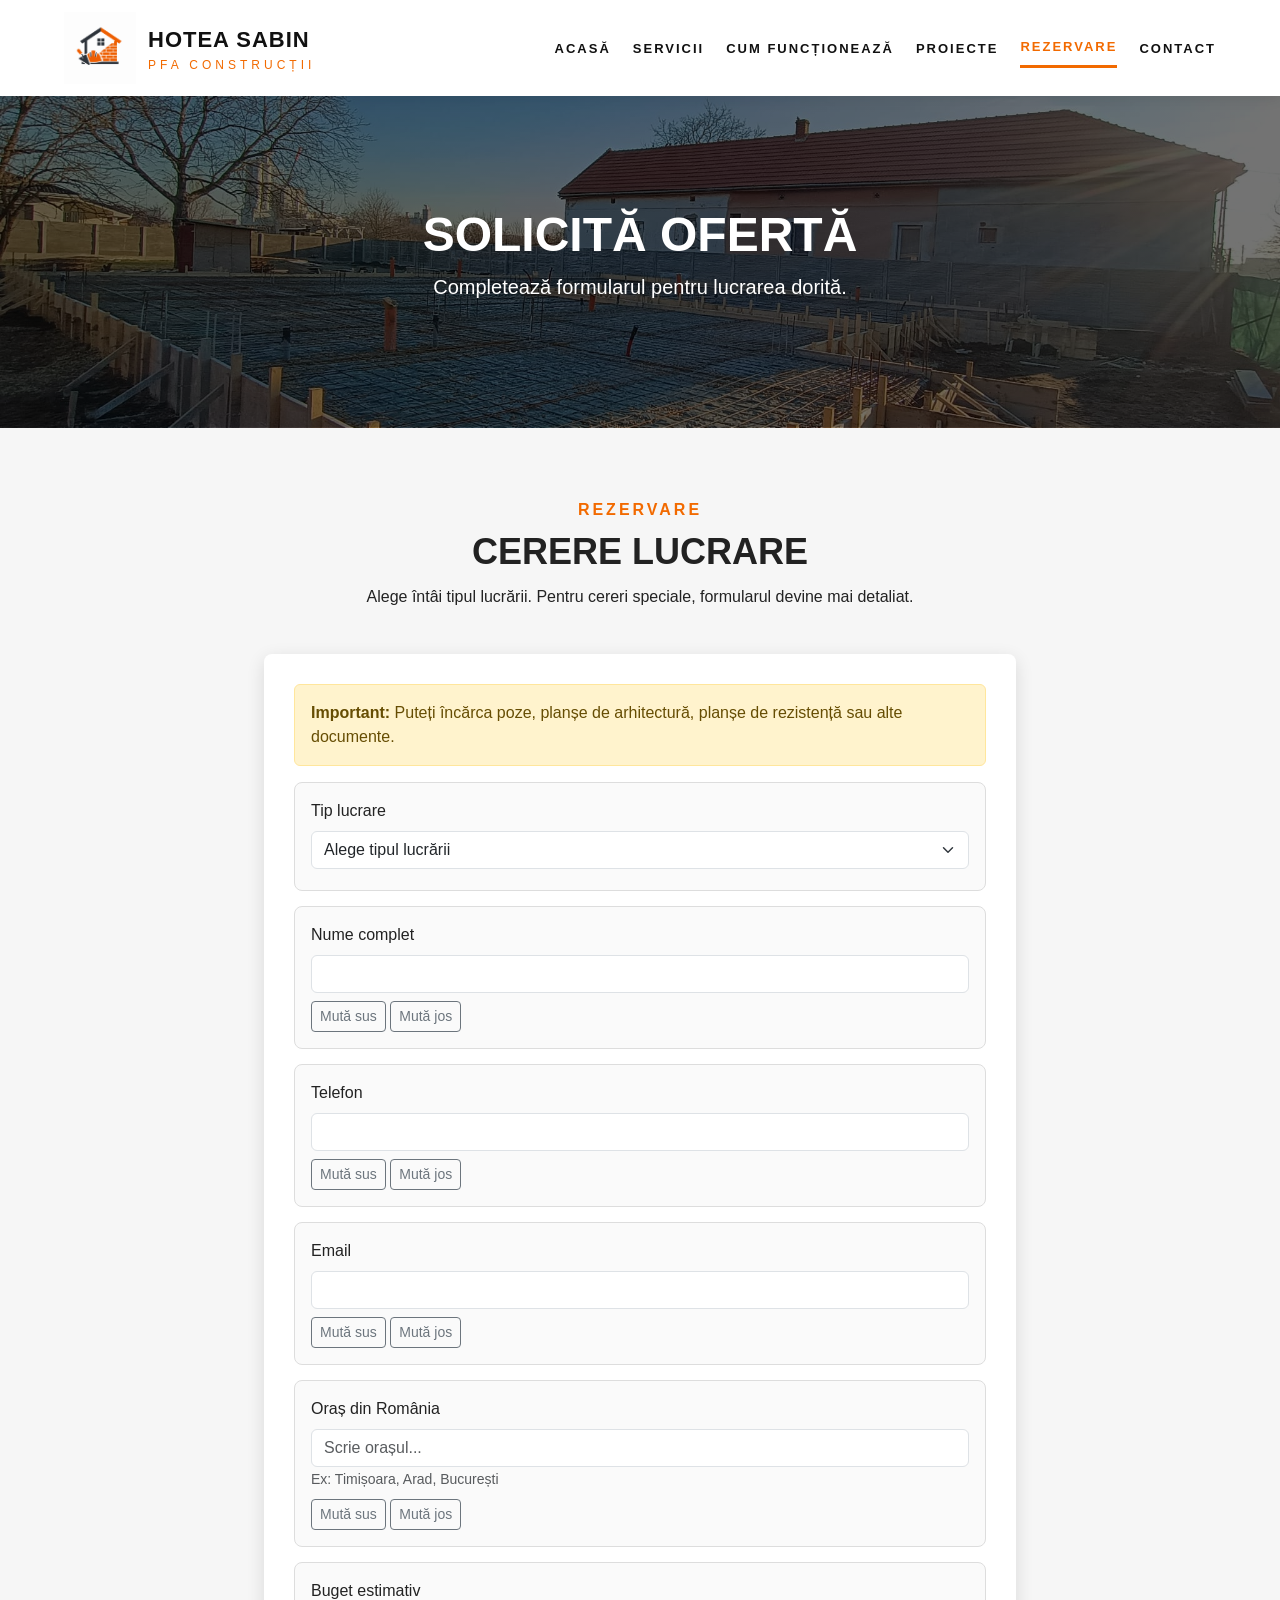
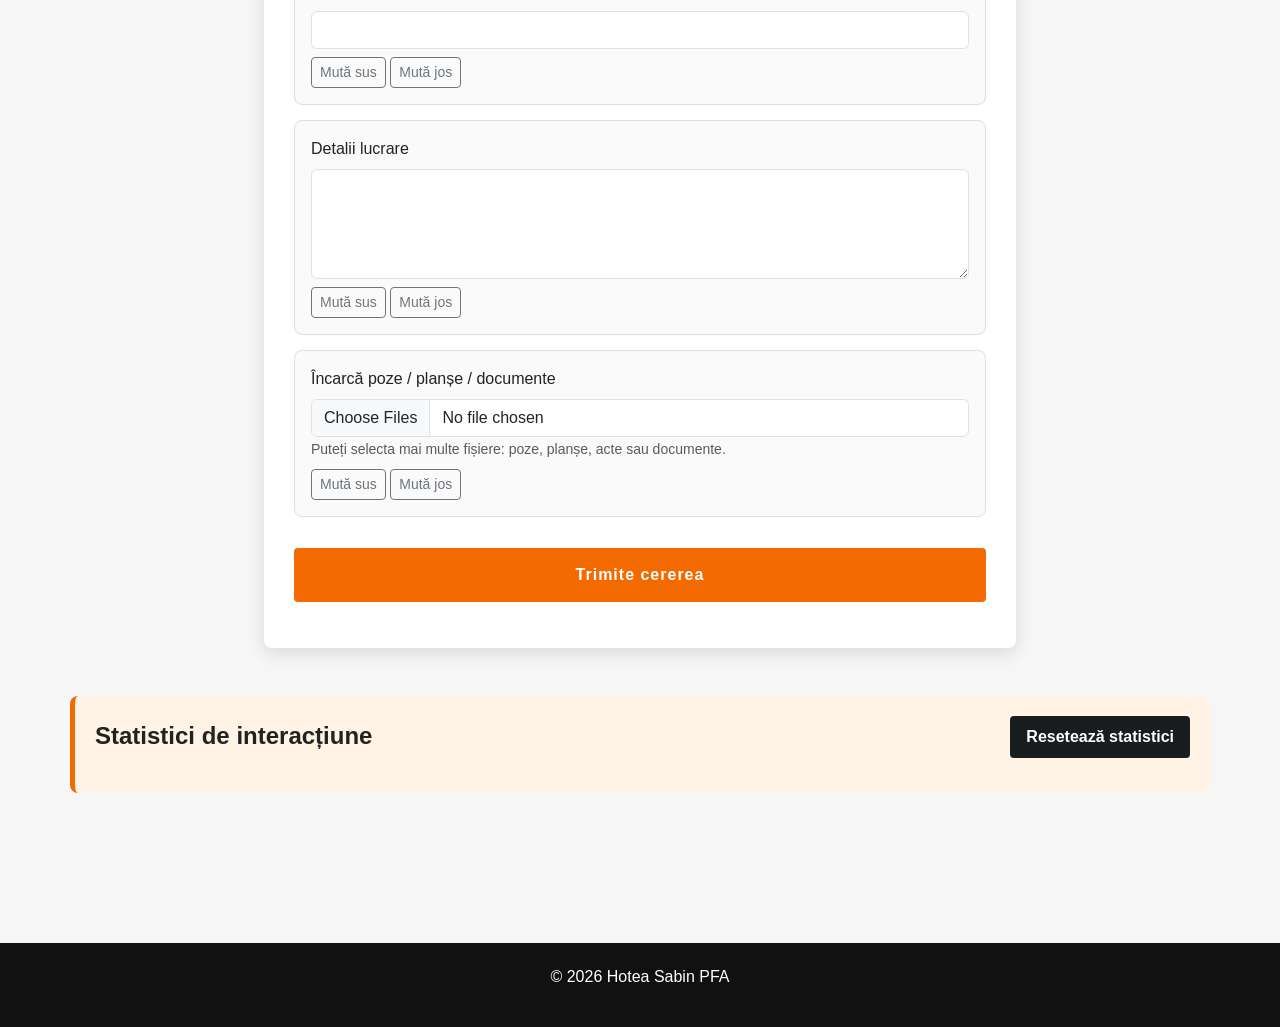
<file: rezervare.html>
<!DOCTYPE html>
<html lang="ro">
<head>
    <meta charset="UTF-8">
    <meta name="viewport" content="width=device-width, initial-scale=1.0">
    <title>Hotea Sabin PFA - Rezervare</title>

    <link href="https://cdn.jsdelivr.net/npm/bootstrap@5.3.3/dist/css/bootstrap.min.css" rel="stylesheet">
    <link rel="stylesheet" href="style.css">
</head>

<body>
    <nav class="main-navbar">
        <div class="nav-logo">
            <img src="imagini/logo.png" alt="Logo Hotea Sabin PFA">
            <div>
                <a href="index.html" class="logo-title">Hotea Sabin</a>
                <span class="logo-subtitle">PFA Construcții</span>
            </div>
        </div>

        <ul class="nav-menu">
            <li>
                <a href="index.html#acasa" onclick="countControl('Meniu Acasă')">Acasă</a>
            </li>

            <li class="dropdown-custom">
                <a href="index.html#servicii" onclick="countControl('Meniu Servicii')">Servicii</a>

                <ul class="dropdown-list">
                    <li><a href="rezervare.html?lucrare=Construcție%20casă">Construcții case</a></li>
                    <li><a href="rezervare.html?lucrare=Acoperiș">Acoperișuri</a></li>
                    <li><a href="rezervare.html?lucrare=Turnare%20placă%20beton">Turnare plăci</a></li>
                    <li><a href="rezervare.html?lucrare=Izolație%20termică">Izolații termice</a></li>
                    <li><a href="rezervare.html?lucrare=Gard">Garduri</a></li>
                    <li><a href="rezervare.html?lucrare=Cerere%20specială">Cereri speciale</a></li>
                </ul>
            </li>

            <li>
                <a href="index.html#cum-functioneaza" onclick="countControl('Meniu Cum funcționează')">Cum funcționează</a>
            </li>

            <li>
                <a href="proiecte.html" onclick="countControl('Meniu Proiecte')">Proiecte</a>
            </li>

            <li>
                <a href="rezervare.html" class="active" onclick="countControl('Meniu Rezervare')">Rezervare</a>
            </li>

            <li>
                <a href="contact.html" onclick="countControl('Meniu Contact')">Contact</a>
            </li>
        </ul>
    </nav>

    <header class="projects-hero reservation-hero">
        <h1>Solicită ofertă</h1>
        <p>Completează formularul pentru lucrarea dorită.</p>
    </header>

    <main class="container section-space">
        <div class="section-title">
            <span>Rezervare</span>
            <h2>Cerere lucrare</h2>
            <p>Alege întâi tipul lucrării. Pentru cereri speciale, formularul devine mai detaliat.</p>
        </div>

        <div class="row">
            <div class="col-lg-8 mx-auto">
                <form id="bookingForm" class="form-box" onsubmit="return validateBookingForm(event)">

                    <div id="formGeneralError" class="form-general-error d-none">
                        Nu ați introdus toate datele necesare. Completați câmpurile marcate cu *.
                    </div>

                    <div class="alert alert-warning">
                        <b>Important:</b> Puteți încărca poze, planșe de arhitectură, planșe de rezistență sau alte documente.
                    </div>

                    <div class="control-item">
                        <label class="form-label">Tip lucrare</label>
                        <select onfocus="countControl('Câmp tip lucrare')" onchange="toggleSpecialForm()" id="lucrare" class="form-select">
                            <option value="">Alege tipul lucrării</option>
                            <option value="Construcție casă">Construcție casă</option>
                            <option value="Acoperiș">Acoperiș</option>
                            <option value="Turnare placă beton">Turnare placă beton</option>
                            <option value="Izolație termică">Izolație termică</option>
                            <option value="Gard">Gard</option>
                            <option value="Cerere specială">Cerere specială</option>
                        </select>
                        <small class="error" id="eroareLucrare"></small>
                    </div>

                    <div id="normalForm">
                        <div id="formControls">
                            <div class="control-item">
                                <label class="form-label">Nume complet</label>
                                <input onfocus="countControl('Câmp nume')" type="text" id="nume" class="form-control">
                                <small class="error" id="eroareNume"></small>

                                <div class="mt-2">
                                    <button type="button" class="btn btn-sm btn-outline-secondary" onclick="moveUp(this)">Mută sus</button>
                                    <button type="button" class="btn btn-sm btn-outline-secondary" onclick="moveDown(this)">Mută jos</button>
                                </div>
                            </div>

                            <div class="control-item">
                                <label class="form-label">Telefon</label>
                                <input onfocus="countControl('Câmp telefon')" type="text" id="telefon" class="form-control">
                                <small class="error" id="eroareTelefon"></small>

                                <div class="mt-2">
                                    <button type="button" class="btn btn-sm btn-outline-secondary" onclick="moveUp(this)">Mută sus</button>
                                    <button type="button" class="btn btn-sm btn-outline-secondary" onclick="moveDown(this)">Mută jos</button>
                                </div>
                            </div>

                            <div class="control-item">
                                <label class="form-label">Email</label>
                                <input onfocus="countControl('Câmp email')" type="text" id="email" class="form-control">
                                <small class="error" id="eroareEmail"></small>

                                <div class="mt-2">
                                    <button type="button" class="btn btn-sm btn-outline-secondary" onclick="moveUp(this)">Mută sus</button>
                                    <button type="button" class="btn btn-sm btn-outline-secondary" onclick="moveDown(this)">Mută jos</button>
                                </div>
                            </div>

                            <div class="control-item">
                                <label class="form-label">Oraș din România</label>

                                <div class="custom-search-wrapper">
                                    <input
                                        onfocus="countControl('Câmp locație')"
                                        oninput="filterCities('locatie', 'locatieSuggestions')"
                                        onfocusin="filterCities('locatie', 'locatieSuggestions')"
                                        onblur="hideSuggestions('locatieSuggestions')"
                                        type="text"
                                        id="locatie"
                                        class="form-control"
                                        placeholder="Scrie orașul..."
                                        autocomplete="off"
                                    >
                                    <div id="locatieSuggestions" class="city-suggestions"></div>
                                </div>

                                <small class="text-muted">Ex: Timișoara, Arad, București</small>
                                <small class="error" id="eroareLocatie"></small>

                                <div class="mt-2">
                                    <button type="button" class="btn btn-sm btn-outline-secondary" onclick="moveUp(this)">Mută sus</button>
                                    <button type="button" class="btn btn-sm btn-outline-secondary" onclick="moveDown(this)">Mută jos</button>
                                </div>
                            </div>

                            <div class="control-item">
                                <label class="form-label">Buget estimativ</label>
                                <input onfocus="countControl('Câmp buget')" type="number" id="buget" class="form-control">
                                <small class="error" id="eroareBuget"></small>

                                <div class="mt-2">
                                    <button type="button" class="btn btn-sm btn-outline-secondary" onclick="moveUp(this)">Mută sus</button>
                                    <button type="button" class="btn btn-sm btn-outline-secondary" onclick="moveDown(this)">Mută jos</button>
                                </div>
                            </div>

                            <div class="control-item">
                                <label class="form-label">Detalii lucrare</label>
                                <textarea onfocus="countControl('Câmp mesaj')" id="mesaj" class="form-control" rows="4"></textarea>
                                <small class="error" id="eroareMesaj"></small>

                                <div class="mt-2">
                                    <button type="button" class="btn btn-sm btn-outline-secondary" onclick="moveUp(this)">Mută sus</button>
                                    <button type="button" class="btn btn-sm btn-outline-secondary" onclick="moveDown(this)">Mută jos</button>
                                </div>
                            </div>

                            <div class="control-item">
                                <label class="form-label">Încarcă poze / planșe / documente</label>
                                <input onfocus="countControl('Câmp încărcare fișiere')" type="file" id="fisiere" class="form-control" multiple>
                                <small class="text-muted">Puteți selecta mai multe fișiere: poze, planșe, acte sau documente.</small>
                                <small class="error" id="eroareFisiere"></small>

                                <div class="mt-2">
                                    <button type="button" class="btn btn-sm btn-outline-secondary" onclick="moveUp(this)">Mută sus</button>
                                    <button type="button" class="btn btn-sm btn-outline-secondary" onclick="moveDown(this)">Mută jos</button>
                                </div>
                            </div>
                        </div>
                    </div>

                    <div id="specialForm" class="special-form d-none">
                        <h3>Cerere specială - formular detaliat</h3>
                        <p>Pentru cererile speciale avem nevoie de mai multe informații, inclusiv dacă lucrarea este în România sau în străinătate.</p>

                        <div class="row g-3">
                            <div class="col-md-6">
                                <label class="form-label">Nume complet</label>
                                <input onfocus="countControl('Câmp nume special')" type="text" id="numeSpecial" class="form-control">
                                <small class="error" id="eroareNumeSpecial"></small>
                            </div>

                            <div class="col-md-6">
                                <label class="form-label">Telefon</label>
                                <input onfocus="countControl('Câmp telefon special')" type="text" id="telefonSpecial" class="form-control">
                                <small class="error" id="eroareTelefonSpecial"></small>
                            </div>

                            <div class="col-md-6">
                                <label class="form-label">Email</label>
                                <input onfocus="countControl('Câmp email special')" type="text" id="emailSpecial" class="form-control">
                                <small class="error" id="eroareEmailSpecial"></small>
                            </div>

                            <div class="col-md-6">
                                <label class="form-label">Unde se află lucrarea?</label>
                                <select onfocus="countControl('Câmp zonă specială')" onchange="toggleForeignLocation()" id="zonaSpeciala" class="form-select">
                                    <option value="">Alege zona</option>
                                    <option value="România">România</option>
                                    <option value="Străinătate">Străinătate</option>
                                </select>
                                <small class="error" id="eroareZonaSpeciala"></small>
                            </div>

                            <div class="col-md-6" id="orasRomaniaBox">
                                <label class="form-label">Oraș din România</label>

                                <div class="custom-search-wrapper">
                                    <input
                                        onfocus="countControl('Câmp oraș special România')"
                                        oninput="filterCities('orasSpecialRomania', 'orasSpecialSuggestions')"
                                        onfocusin="filterCities('orasSpecialRomania', 'orasSpecialSuggestions')"
                                        onblur="hideSuggestions('orasSpecialSuggestions')"
                                        type="text"
                                        id="orasSpecialRomania"
                                        class="form-control"
                                        placeholder="Scrie orașul..."
                                        autocomplete="off"
                                    >
                                    <div id="orasSpecialSuggestions" class="city-suggestions"></div>
                                </div>

                                <small class="text-muted">Ex: Timișoara, Arad, București</small>
                                <small class="error" id="eroareOrasSpecialRomania"></small>
                            </div>

                            <div class="col-md-6 d-none" id="strainatateBox">
                                <label class="form-label">Țara și orașul din străinătate</label>
                                <input onfocus="countControl('Câmp locație străinătate')" type="text" id="locatieStrainatate" class="form-control" placeholder="Ex: Germania, München">
                                <small class="error" id="eroareLocatieStrainatate"></small>
                            </div>

                            <div class="col-md-6">
                                <label class="form-label">Tip cerere specială</label>
                                <select onfocus="countControl('Câmp tip cerere specială')" id="tipSpecial" class="form-select">
                                    <option value="">Alege o opțiune</option>
                                    <option value="Extindere casă">Extindere casă</option>
                                    <option value="Anexă gospodărească">Anexă gospodărească</option>
                                    <option value="Reparații structură">Reparații structură</option>
                                    <option value="Demolare parțială">Demolare parțială</option>
                                    <option value="Amenajare exterior">Amenajare exterior</option>
                                    <option value="Alt tip de lucrare">Alt tip de lucrare</option>
                                </select>
                                <small class="error" id="eroareTipSpecial"></small>
                            </div>

                            <div class="col-md-6">
                                <label class="form-label">Termen dorit pentru începere</label>
                                <input onfocus="countControl('Câmp termen special')" type="date" id="termenSpecial" class="form-control">
                                <small class="error" id="eroareTermenSpecial"></small>
                            </div>

                            <div class="col-md-6">
                                <label class="form-label">Suprafață aproximativă</label>
                                <input onfocus="countControl('Câmp suprafață specială')" type="number" id="suprafataSpeciala" class="form-control" placeholder="Ex: 120">
                                <small class="error" id="eroareSuprafataSpeciala"></small>
                            </div>

                            <div class="col-md-6">
                                <label class="form-label">Există autorizație?</label>
                                <select onfocus="countControl('Câmp autorizație specială')" id="autorizatieSpeciala" class="form-select">
                                    <option value="">Alege răspunsul</option>
                                    <option value="Da">Da</option>
                                    <option value="Nu">Nu</option>
                                    <option value="În curs">În curs</option>
                                    <option value="Nu este necesară">Nu este necesară</option>
                                </select>
                                <small class="error" id="eroareAutorizatieSpeciala"></small>
                            </div>

                            <div class="col-md-6">
                                <label class="form-label">Buget estimativ</label>
                                <input onfocus="countControl('Câmp buget special')" type="number" id="bugetSpecial" class="form-control">
                                <small class="error" id="eroareBugetSpecial"></small>
                            </div>

                            <div class="col-12">
                                <label class="form-label">Descriere detaliată a cererii speciale</label>
                                <textarea onfocus="countControl('Câmp descriere specială')" id="descriereSpeciala" class="form-control" rows="5" placeholder="Descrie cât mai clar ce lucrare dorești."></textarea>
                                <small class="error" id="eroareDescriereSpeciala"></small>
                            </div>

                            <div class="col-12">
                                <label class="form-label">Încarcă poze / proiecte / documente</label>
                                <input onfocus="countControl('Câmp fișiere special')" type="file" id="fisiereSpeciale" class="form-control" multiple>
                                <small class="text-muted">Puteți încărca poze, planșe, acte sau alte documente relevante.</small>
                                <small class="error" id="eroareFisiereSpeciale"></small>
                            </div>
                        </div>
                    </div>

                    <button type="submit" class="btn-main w-100 mt-3">
                        Trimite cererea
                    </button>

                    <p id="successMessage" class="success mt-3"></p>
                </form>
            </div>
        </div>

        <section class="stats-box mt-5">
            <div class="stats-header">
                <h4>Statistici de interacțiune</h4>

                <button type="button" onclick="resetStats()" class="stats-reset-btn">
                    Resetează statistici
                </button>
            </div>

            <div id="stats"></div>
        </section>
    </main>

    <footer>
        <p>© 2026 Hotea Sabin PFA</p>
    </footer>

    <script src="script.js"></script>
</body>
</html>
</file>
<file: style.css>
* {
    box-sizing: border-box;
}

html {
    scroll-behavior: smooth;
}

body {
    margin: 0;
    font-family: Arial, sans-serif;
    background-color: #f6f6f6;
    color: #222;
}

/* NAVBAR */
.main-navbar {
    width: 100%;
    min-height: 90px;
    background-color: white;
    padding: 12px 5%;
    display: flex;
    align-items: center;
    justify-content: space-between;
    box-shadow: 0 2px 14px rgba(0,0,0,0.08);
    position: sticky;
    top: 0;
    z-index: 1000;
}

.nav-logo {
    display: flex;
    align-items: center;
    gap: 12px;
    flex-shrink: 0;
}

.nav-logo img {
    width: 72px;
    height: 72px;
    object-fit: contain;
}

.logo-title {
    text-decoration: none;
    color: #111;
    font-size: 22px;
    font-weight: 800;
    letter-spacing: 1px;
    text-transform: uppercase;
}

.logo-subtitle {
    display: block;
    color: #f26a00;
    font-size: 12px;
    letter-spacing: 4px;
    text-transform: uppercase;
}

.nav-menu {
    list-style: none;
    display: flex;
    align-items: center;
    justify-content: flex-end;
    gap: 22px;
    margin: 0;
    padding: 0;
    flex-wrap: nowrap;
}

.nav-menu li {
    position: relative;
    display: flex;
    align-items: center;
}

.nav-menu a {
    text-decoration: none;
    color: #111;
    font-weight: 700;
    text-transform: uppercase;
    letter-spacing: 2px;
    font-size: 13px;
    padding: 12px 0;
    white-space: nowrap;
    line-height: 1;
}

.nav-menu a:hover,
.nav-menu a.active {
    color: #f26a00;
    border-bottom: 3px solid #f26a00;
}

/* DROPDOWN */
.dropdown-custom {
    position: relative;
}

.dropdown-list {
    display: none;
    position: absolute;
    top: calc(100% + 8px);
    left: 0;
    width: 270px;
    background-color: white;
    box-shadow: 0 8px 25px rgba(0,0,0,0.12);
    list-style: none;
    padding: 15px 0;
    margin: 0;
    z-index: 3000;
}

.dropdown-list::before {
    content: "";
    position: absolute;
    top: -12px;
    left: 0;
    width: 100%;
    height: 12px;
    background: transparent;
}

.dropdown-list li {
    display: block;
}

.dropdown-list li a {
    display: block;
    padding: 14px 28px;
    color: #555;
    text-transform: none;
    letter-spacing: 0;
    font-weight: 500;
    border-bottom: none;
    white-space: normal;
    line-height: 1.3;
}

.dropdown-list li a:hover {
    color: #f26a00;
    background-color: #f7f7f7;
    border-bottom: none;
}

.dropdown-custom:hover .dropdown-list {
    display: block;
}

/* HOME */
.hero-home {
    min-height: 72vh;
    background:
        linear-gradient(rgba(0,0,0,0.58), rgba(0,0,0,0.58)),
        url("imagini/casa4.jpg");
    background-size: cover;
    background-position: center;
    display: flex;
    justify-content: center;
    align-items: center;
    text-align: center;
}

.hero-overlay {
    max-width: 900px;
    padding: 20px;
    color: white;
}

.hero-overlay h1 {
    font-size: 52px;
    font-weight: 900;
    letter-spacing: 3px;
    text-transform: uppercase;
}

.hero-overlay p {
    font-size: 22px;
    margin: 20px 0 30px;
}

.btn-main {
    display: inline-block;
    background-color: #f26a00;
    color: white;
    text-decoration: none;
    border: none;
    padding: 15px 35px;
    border-radius: 4px;
    font-weight: 700;
    letter-spacing: 1px;
    transition: 0.3s;
    text-align: center;
}

.btn-main:hover {
    background-color: #cf5800;
    color: white;
}

/* GENERAL */
.section-space {
    padding: 70px 0;
}

.section-title {
    text-align: center;
    margin-bottom: 45px;
}

.section-title span {
    color: #f26a00;
    font-weight: bold;
    text-transform: uppercase;
    letter-spacing: 3px;
}

.section-title h2 {
    font-size: 36px;
    font-weight: 900;
    margin-top: 8px;
    text-transform: uppercase;
}

.section-title p {
    max-width: 750px;
    margin: 12px auto 0;
}

.services-grid {
    display: grid;
    grid-template-columns: repeat(3, 1fr);
    gap: 25px;
}

.service-box {
    background-color: white;
    padding: 30px;
    border-top: 5px solid #f26a00;
    box-shadow: 0 4px 16px rgba(0,0,0,0.1);
    min-height: 190px;
    transition: 0.3s;
}

.service-box:hover {
    transform: translateY(-6px);
}

.service-box h3 {
    font-weight: 800;
    margin-bottom: 15px;
}

.info-section {
    background-color: #191d20;
    padding: 70px 0;
    color: white;
}

.section-title.light h2,
.section-title.light p {
    color: white;
}

.steps-grid {
    display: grid;
    grid-template-columns: repeat(3, 1fr);
    gap: 25px;
}

.step-box {
    background-color: #242a2e;
    padding: 30px;
    border-radius: 6px;
}

.step-box span {
    display: inline-flex;
    width: 45px;
    height: 45px;
    background-color: #f26a00;
    color: white;
    border-radius: 50%;
    align-items: center;
    justify-content: center;
    font-weight: bold;
    margin-bottom: 18px;
}

.offer-info {
    background-color: white;
    padding: 45px;
    border-radius: 8px;
    box-shadow: 0 4px 18px rgba(0,0,0,0.1);
}

.offer-info h2 {
    text-align: center;
    font-weight: 900;
    margin-bottom: 35px;
}

.offer-info h4 {
    font-weight: 800;
    margin-top: 25px;
}

.offer-info ul {
    margin-top: 15px;
}

.offer-info li {
    margin-bottom: 12px;
}

.stats-box {
    background-color: #fff3e6;
    padding: 20px;
    border-left: 5px solid #f26a00;
    border-radius: 8px;
    margin-bottom: 40px;
}

.stats-header {
    display: flex;
    justify-content: space-between;
    align-items: center;
    gap: 15px;
    flex-wrap: wrap;
    margin-bottom: 15px;
}

.stats-header h4 {
    margin: 0;
    font-weight: 900;
}

.stats-reset-btn {
    background-color: #191d20;
    color: white;
    border: none;
    padding: 9px 16px;
    border-radius: 4px;
    font-weight: 800;
    cursor: pointer;
    transition: 0.3s;
}

.stats-reset-btn:hover {
    background-color: #f26a00;
}

#stats p {
    font-size: 16px;
    line-height: 1.6;
    margin-bottom: 8px;
}

footer {
    background-color: #111;
    color: white;
    text-align: center;
    padding: 22px;
    margin-top: 40px;
}

/* HERO PAGINI */
.projects-hero {
    background:
        linear-gradient(rgba(0,0,0,0.55), rgba(0,0,0,0.55)),
        url("imagini/casa1.jpg");
    background-size: cover;
    background-position: center;
    padding: 110px 20px;
    text-align: center;
    color: white;
}

.projects-hero h1 {
    font-size: 48px;
    font-weight: 900;
    text-transform: uppercase;
}

.projects-hero p {
    font-size: 20px;
}

.reservation-hero {
    background:
        linear-gradient(rgba(0,0,0,0.55), rgba(0,0,0,0.55)),
        url("imagini/casa17.jpg");
    background-size: cover;
    background-position: center;
}

.contact-hero {
    background:
        linear-gradient(rgba(0,0,0,0.55), rgba(0,0,0,0.55)),
        url("imagini/casa20.jpg");
    background-size: cover;
    background-position: center;
}

/* PROIECTE */
.portfolio-intro {
    background: linear-gradient(135deg, #ffffff, #fff5ec);
    padding: 55px 35px;
    border-radius: 14px;
    text-align: center;
    margin-bottom: 45px;
    box-shadow: 0 8px 28px rgba(0,0,0,0.10);
    border: 1px solid rgba(242,106,0,0.15);
}

.small-label {
    display: inline-block;
    color: #f26a00;
    font-weight: 800;
    text-transform: uppercase;
    letter-spacing: 6px;
    font-size: 13px;
    margin-bottom: 12px;
}

.portfolio-intro h2 {
    font-size: 44px;
    font-weight: 900;
    text-transform: uppercase;
    letter-spacing: 4px;
    margin-bottom: 10px;
}

.orange-line {
    width: 90px;
    height: 4px;
    background-color: #f26a00;
    margin: 18px auto;
    border-radius: 20px;
}

.portfolio-intro p {
    max-width: 850px;
    margin: 0 auto 30px;
    font-size: 18px;
    line-height: 1.7;
}

.portfolio-links {
    display: flex;
    flex-wrap: wrap;
    justify-content: center;
    gap: 14px;
}

.portfolio-links a {
    text-decoration: none;
    color: #f26a00;
    background-color: white;
    border: 2px solid #f26a00;
    padding: 12px 24px;
    border-radius: 40px;
    font-weight: 800;
    transition: 0.3s;
}

.portfolio-links a:hover {
    background-color: #f26a00;
    color: white;
    transform: translateY(-3px);
}

.gallery-grid {
    column-count: 3;
    column-gap: 22px;
}

.gallery-card {
    background-color: white;
    display: inline-block;
    width: 100%;
    margin-bottom: 22px;
    border-radius: 8px;
    overflow: hidden;
    box-shadow: 0 5px 18px rgba(0,0,0,0.15);
}

.gallery-card img,
.gallery-card video {
    width: 100%;
    display: block;
}

.gallery-card-body {
    padding: 18px;
}

.gallery-card-body h3 {
    font-size: 20px;
    font-weight: 800;
}

.gallery-card-body span {
    color: #f26a00;
    font-weight: bold;
}

.project-section-block {
    margin-top: 80px;
    padding-top: 30px;
}

.project-section-title {
    text-align: center;
    margin-bottom: 35px;
}

.project-section-title span {
    color: #f26a00;
    font-weight: 800;
    text-transform: uppercase;
    letter-spacing: 4px;
}

.project-section-title h2 {
    font-size: 38px;
    font-weight: 900;
    text-transform: uppercase;
    margin-top: 8px;
}

.project-section-title p {
    max-width: 750px;
    margin: 10px auto 0;
}

.project-row {
    display: grid;
    grid-template-columns: repeat(2, 1fr);
    gap: 28px;
}

.project-feature-card {
    background-color: white;
    border-radius: 12px;
    overflow: hidden;
    box-shadow: 0 8px 26px rgba(0,0,0,0.13);
    transition: 0.3s;
}

.project-feature-card:hover {
    transform: translateY(-6px);
}

.project-feature-card img {
    width: 100%;
    height: 280px;
    object-fit: cover;
    display: block;
}

.project-feature-card div {
    padding: 24px;
}

.project-feature-card span {
    color: #f26a00;
    font-weight: 800;
    text-transform: uppercase;
    letter-spacing: 2px;
    font-size: 13px;
}

.project-feature-card h3 {
    font-weight: 900;
    margin-top: 8px;
}

/* REZERVARE */
.form-box {
    background-color: white;
    padding: 30px;
    border-radius: 8px;
    box-shadow: 0 5px 18px rgba(0,0,0,0.12);
}

.control-item {
    background-color: #fafafa;
    border: 1px solid #ddd;
    padding: 16px;
    margin-bottom: 15px;
    border-radius: 8px;
}

.error {
    color: #dc3545 !important;
    font-size: 14px;
    font-weight: bold;
    display: block;
    margin-top: 5px;
}

.success {
    color: green;
    font-weight: bold;
}

.required-star {
    color: #dc3545;
    font-weight: 900;
    margin-left: 4px;
}

.input-error {
    border: 2px solid #dc3545 !important;
    background-color: #fff5f5 !important;
}

.form-general-error {
    background-color: #fff0f0;
    color: #b00020;
    border: 1px solid #dc3545;
    border-left: 6px solid #dc3545;
    padding: 14px 18px;
    border-radius: 8px;
    font-weight: 800;
    margin-bottom: 18px;
}

/* FORMULAR SPECIAL */
.special-form {
    background-color: #fff5ec;
    border: 1px solid rgba(242,106,0,0.25);
    border-left: 5px solid #f26a00;
    padding: 25px;
    border-radius: 8px;
    margin-top: 25px;
}

.special-form h3 {
    font-weight: 900;
    color: #222;
    margin-bottom: 10px;
}

.special-form p {
    margin-bottom: 22px;
}

/* SEARCH ORASE */
.custom-search-wrapper {
    position: relative;
}

.city-suggestions {
    position: absolute;
    top: calc(100% + 6px);
    left: 0;
    width: 100%;
    background: #ffffff;
    border: 1px solid #dcdcdc;
    border-radius: 12px;
    box-shadow: 0 10px 25px rgba(0, 0, 0, 0.08);
    z-index: 999;
    display: none;
    overflow: hidden;
}

.city-suggestion-item {
    padding: 12px 14px;
    cursor: pointer;
    color: #222;
    background: #ffffff;
    border-bottom: 1px solid #f1f1f1;
    transition: 0.2s;
    font-size: 15px;
}

.city-suggestion-item:last-child {
    border-bottom: none;
}

.city-suggestion-item:hover {
    background: #f7f7f7;
    color: #f26a00;
}

.city-suggestion-empty {
    padding: 12px 14px;
    color: #777;
    background: #ffffff;
    font-size: 15px;
}

/* CONTACT */
.contact-card {
    background-color: #fff5ec;
    padding: 38px;
    border-radius: 10px;
    min-height: 330px;
    box-shadow: 0 6px 22px rgba(0,0,0,0.12);
    border: 1px solid rgba(242,106,0,0.25);
    border-left: 7px solid #f26a00;
}

.contact-clean {
    text-align: left;
}

.contact-card h3 {
    font-size: 34px;
    font-weight: 900;
    margin-bottom: 25px;
    color: #191d20;
}

.contact-card p {
    font-size: 18px;
    margin-bottom: 18px;
    color: #222;
}

.contact-card p b {
    color: #191d20;
}

.contact-card .btn-main {
    margin-top: 12px;
}

/* PERSONALIZARE PE HOME */
.home-customize-section {
    background-color: #191d20;
    padding: 70px 0;
    color: white;
}

.home-theme-grid {
    display: grid;
    grid-template-columns: repeat(2, 1fr);
    gap: 28px;
}

.home-theme-card {
    background-color: #242a2e;
    padding: 34px;
    border-radius: 8px;
    border-left: 6px solid #f26a00;
    box-shadow: 0 6px 22px rgba(0,0,0,0.18);
    transition: 0.3s;
}

.home-theme-card:hover {
    transform: translateY(-6px);
}

.home-theme-icon {
    display: inline-flex;
    min-width: 80px;
    height: 44px;
    padding: 0 18px;
    background-color: #f26a00;
    color: white;
    border-radius: 50px;
    align-items: center;
    justify-content: center;
    font-weight: 900;
    margin-bottom: 22px;
    text-transform: uppercase;
    letter-spacing: 1px;
}

.home-theme-card h3 {
    font-size: 30px;
    font-weight: 900;
    margin-bottom: 14px;
}

.home-theme-card p {
    font-size: 18px;
    line-height: 1.6;
    margin-bottom: 24px;
    color: #f1f1f1;
}

.theme-control-line {
    display: flex;
    align-items: center;
    gap: 18px;
    margin-top: 12px;
}

.theme-circle-color {
    width: 72px;
    height: 72px;
    border: none;
    padding: 0;
    background: transparent;
    border-radius: 50%;
    cursor: pointer;
    flex-shrink: 0;
}

.theme-circle-color::-webkit-color-swatch-wrapper {
    padding: 0;
}

.theme-circle-color::-webkit-color-swatch {
    border: 5px solid #f26a00;
    border-radius: 50%;
    box-shadow: 0 0 0 4px rgba(255,255,255,0.12);
}

.theme-color-bar {
    flex: 1;
    height: 46px;
    background-color: #191d20;
    border: 1px solid rgba(255,255,255,0.15);
    border-radius: 40px;
    display: flex;
    align-items: center;
    padding: 0 18px;
}

.theme-color-bar span {
    color: white;
    font-weight: 800;
    letter-spacing: 1px;
}

.theme-size-box {
    margin-top: 24px;
}

.theme-size-box label {
    font-weight: 900;
    margin-bottom: 10px;
    display: block;
}

.theme-select-wrap {
    position: relative;
    max-width: 230px;
}

.theme-select-wrap select {
    width: 100%;
    background-color: #191d20;
    color: white;
    border: 1px solid rgba(255,255,255,0.18);
    border-radius: 40px;
    padding: 13px 45px 13px 18px;
    font-weight: 800;
    outline: none;
    appearance: none;
    cursor: pointer;
}

.theme-select-wrap span {
    position: absolute;
    right: 18px;
    top: 50%;
    transform: translateY(-50%) rotate(90deg);
    color: #f26a00;
    font-size: 28px;
    font-weight: 900;
    pointer-events: none;
}

.theme-home-actions {
    display: flex;
    gap: 16px;
    justify-content: center;
    flex-wrap: wrap;
    margin-top: 35px;
}

.theme-reset-home {
    background-color: transparent;
    color: white;
    border: 2px solid #f26a00;
    padding: 13px 28px;
    border-radius: 4px;
    font-weight: 800;
    transition: 0.3s;
}

.theme-reset-home:hover {
    background-color: #f26a00;
    color: white;
}

/* SCROLL OFFSET */
#acasa,
#servicii,
#cum-functioneaza,
#galerie-completa,
#duplex,
#case-parter,
#case-etajate {
    scroll-margin-top: 110px;
}

/* RESPONSIVE */
@media screen and (max-width: 900px) {
    .main-navbar {
        flex-direction: column;
        gap: 15px;
    }

    .nav-menu {
        flex-wrap: wrap;
        justify-content: center;
        gap: 14px;
    }

    .services-grid,
    .steps-grid,
    .project-row,
    .home-theme-grid {
        grid-template-columns: 1fr;
    }

    .gallery-grid {
        column-count: 1;
    }

    .hero-overlay h1 {
        font-size: 34px;
    }

    .projects-hero h1 {
        font-size: 34px;
    }

    .portfolio-intro h2 {
        font-size: 30px;
    }

    .project-feature-card img {
        height: 230px;
    }

    .dropdown-list {
        position: absolute;
        top: calc(100% + 8px);
        width: 250px;
        box-shadow: 0 8px 25px rgba(0,0,0,0.12);
    }

    .theme-control-line {
        flex-direction: column;
        align-items: flex-start;
    }

    .theme-color-bar {
        width: 100%;
    }
}
</file>
